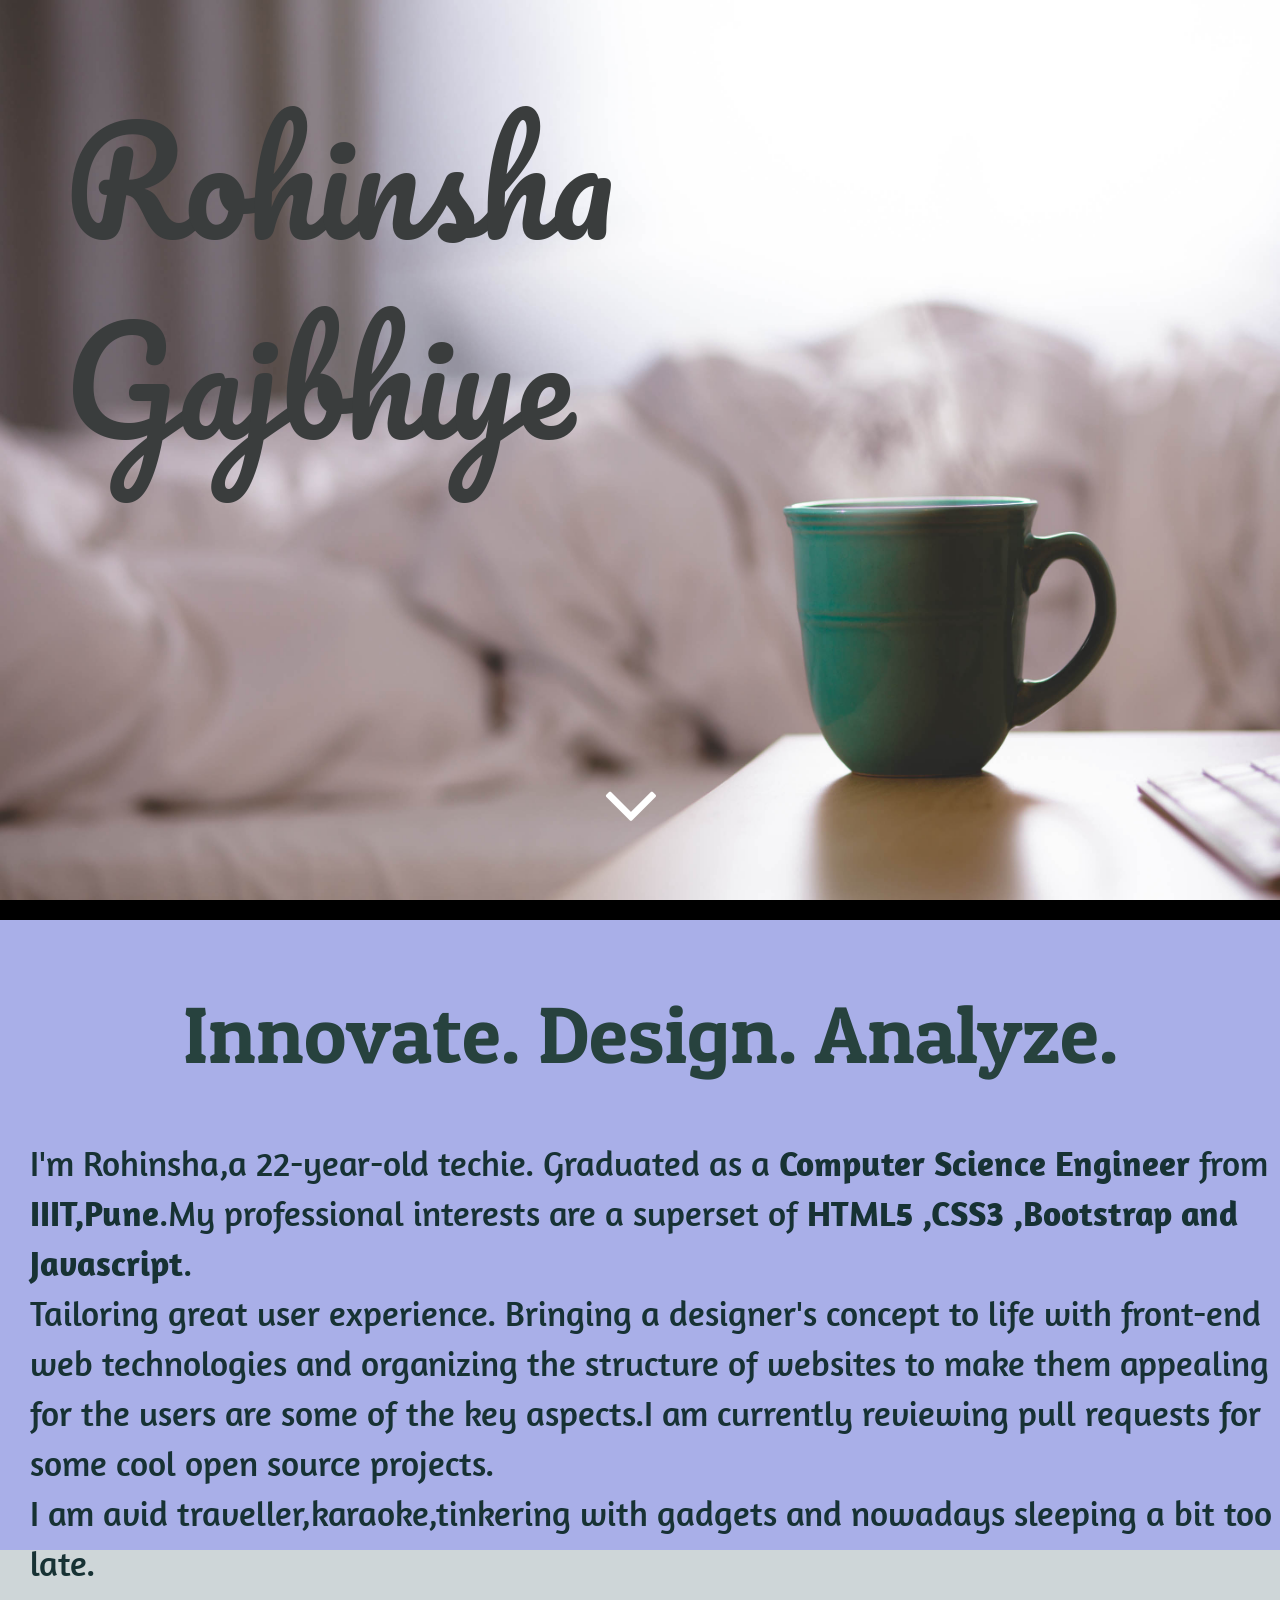
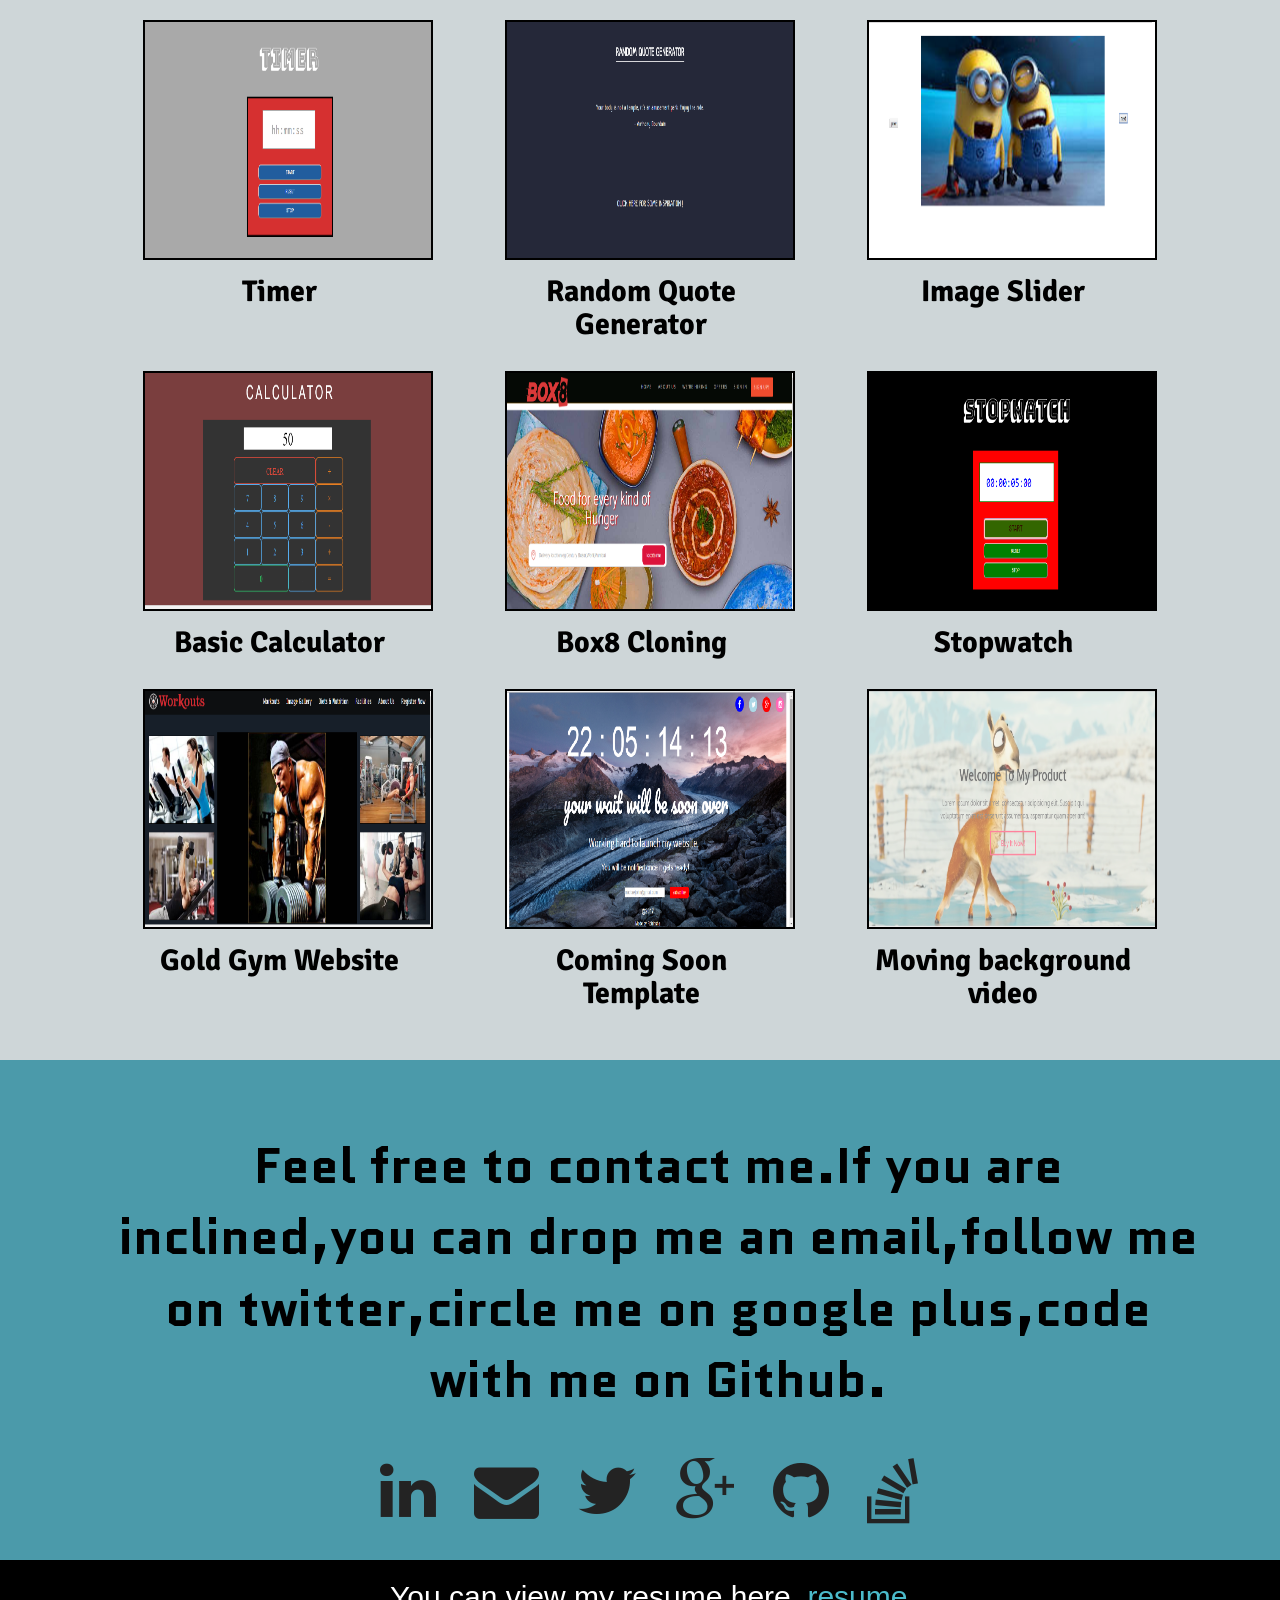
<file: index.html>
<html>
	<head>
	<meta name="viewport" content="width=device-width, initial-scale=1">
    <!-- Bootstrap and Font Awesome css-->
    <link rel="stylesheet" href="bootstrap.css">
      <link rel="stylesheet" href="font-awesome.css">
       <link href="https://fonts.googleapis.com/css?family=Pacifico|Quantico|Signika|Patua One|Amaranth|Electrolize|Fira+Sans+Extra+Condensed|Capriola|Source+Sans+Pro" rel="stylesheet">
<title>Rohinsha Resume</title>
	<style>
*{
	padding:0px;
	margin:0px;
}
body{
//position: relative;
background-color: black;
}
html, body {
    max-width: 100%;
    overflow-x: hidden;
//overflow-y: hidden;
}
.hey{
//	overflow-y: hidden;
}
.main{
	max-width: 100%;
	height: auto;
	z-index: 2;
	position: relative;
}
.arrowdiv{
		position: absolute;
bottom:50px;
left:47%;
max-width: 80px;
//border:2px solid white;
}
.arrow{

font-size:9rem;
color:white;
 -webkit-animation: bounce 2s infinite;
     -moz-animation: bounce 2s infinite;
          animation: bounce 2s infinite;
}
@keyframes bounce{
  0%, 20%, 50%, 80%, 100% {
    transform: translateY(0);
  }
  40% {
    transform: translateY(-10px);
  }
  60% {
    transform: translateY(-3px);
  }
}
@-webkit-keyframes bounce {
  0%, 20%, 50%, 80%, 100% {
    -webkit-transform: translateY(0);
  }
  40% {
    -webkit-transform: translateY(-10px);
  }
  60% {
    -webkit-transform: translateY(-3px);
  }
}
@-moz-keyframes bounce {
  0%, 20%, 50%, 80%, 100% {
    -moz-transform: translateY(0);
  }
  40% {
    -moz-transform: translateY(-10px);
  }
  60% {
    -moz-transform: translateY(-3px);
  }
}
.arrowlink{
cursor:pointer;
	transition:4s all ease-in-out;
}
.title{
	font-size:140px;
	color:3A3D3D;
	position: absolute;
left:5%;
z-index: 1;
top:80px;
max-width: 400px;
font-family: "Pacifico",sans-serif;
animation:1s blur;
//animation-delay:0.2s;
}

@keyframes blur{
	0%,75%{
		opacity: 0;
		tranform:translateY(-10px);
		}
	100%{
		opacity: 1;
	tranform:translateY(0px);
	}
}
.col{
	animation:6s fade;
	animation-duration:6s;
	//animation-delay:2s;
	//transition: transform 0.1s ;
}
@keyframes fade{
	
	 from{left:90%;transform: rotate(0deg);}
  to{left:0%;transform: rotate(360deg);}
}
.projectdiv{
	width:100%;
	height: 1110px !important;
	background-color: #CED6D8;
	opacity: 0.2px;
}
.project-section{
	
position: relative;
top:70px;
}
.firstpage{
height:630px !important;
width:100%;
background-color:#A9AFE8;
	}
.left{
	float: left;
}
header{
width: 100%;
	height: 60px;
	background-color:#101439;
	transition: top 0.2s ease-in-out;
z-index: 100;
position: fixed;
top:0px;
}
.right
{
	float: right;
}
	.name{
	margin-left: 20px;
	margin-top: 10px;
	font-size: 40px;
font-family: 'Fira Sans Extra Condensed', sans-serif;
color:#DCD4D3;
}
#about>p{
	position: relative;
	top:100px !important;
	max-width:100%;
	padding-top: 10px;
	padding-left:30px;
	z-index: 10;
	//text-align: center;
	//letter-spacing: 0.2;
	font-family: 'Amaranth', sans-serif;
	font-size:35px;
	color:173234;
	animation:3s fadeIn;
}
@keyframes fadeIn{
	0%,50%,75%{
		opacity: 0;
		tranform:translateY(-90px);
		}
	100%{
		opacity: 1;
	tranform:translateY(0px);
	}
}

.navbar{
	 list-style-type: none;
    margin: 0;
    padding: 0;
    max-width: 800px;
    //border:2px solid red;
margin-right: 20px;
}
.navbar>li{

	display: inline;
	padding:2px 10px;
	width:100px;
	height: 70px !important;
	font-size: 39px;
font-family: 'Electrolize', sans-serif;
}

	.navbar>li a{
		text-decoration: none !important;
	color:#CED2F5;!important;
	//background-color: red;
	//width:100px;
	//height:80px !important; 

	}
	.navbar>li a:hover{
		color:CFC5C2  !important;
	}
	.dp{
		border-radius:380px;
	}
	#navbar li.clicked {
    background:#CD4E26;

}

.motto{
	font-family: 'Patua One', cursive;
	font-size: 80px;
	color:#27423E;
position: relative;
	top:60px !important;
	max-width:100%;
	padding-top: 10px;
	padding-left:20px;
	z-index: 10;
	text-align: center;
	}
	.col-md-4{
		//border:2px solid black;
	//margin: 0px;
	//padding: 0px;
	}
	.col-md-4{
	width:26%;
	margin-right: 5%;	

	}
	.center-block{
		border:2px solid black;
		//margin-left: 40px !important;
		//background-color: red !important;
	}
	.projname{
		margin:0px;
		padding-top:15px;
		font-family: 'Signika', sans-serif;
		font-weight:bold;
		font-size: 30px;
		color:black;
	}
	
.row{
	margin-left: 10%;
}
.two{
	margin-top:100px;
}
.three{
	margin-top: 30px;
}
.proj{
	max-width: 100%;
	height: auto;
}
.col a{
	text-decoration: none;
	color:554C4C;
}
.contact{
height: 500px;
width:100%;
background-image:url("images/Contact.jpg");
  background-repeat: no-repeat;
    background-attachment: fixed;
    background-size:1350px 900px;
    //position: relative;
    //top:40px;

}
.contactdiv{
	background-color:#6CDCF3;
    opacity:0.7;
    height:500px;
    width:1350px;
}
.para-contact{
	font-family: 'Quantico', sans-serif;
	font-size: 50px;
	font-weight: bold;
	color:black;
	max-width:1100px;
	text-align: center;
	margin-left: 8%;
	position: relative;
	top:70px;
animation:7s para;
}
@keyframes para{
	0%,50%{
		opacity: 0;
		tranform:translateY(-90px);
		}
	75%,100%{
		opacity: 1;
	tranform:translateY(0px);
	}
}


.social{
	font-size: 65px;
	margin-left: 370px;
	margin-top: 100px;
	color: 1E3021;
}
.social li{
	padding:10px;
}
.fa-facebook:hover{
color:blue;
	}	
.fa-twitter:hover{
color:#6D84CF;	
	}
	.fa-google-plus:hover{
		color:red;
	}
.fa-envelope:hover{
color:#ED2D39;
}
.fa-linkedin:hover{
	color:white;
}
.fa-stack-overflow:hover{
	color:#ED732D;
}
.fa-github:hover {
	color:#1E6997;
}

.resume-heading{
	color:white;
	position: relative;
	margin-left: 390px;

	

}
.atag{
	color:#4BBBCB;
	text-decoration: underline;
}

		</style>
	<body>
<div class="fluid-container">
  <div class="main" id="homee">
  	<img src="images/2.jpg" alt="" width="100%" height="100%">
		<div class="title">
			<p>Rohinsha<br>Gajbhiye</p>
		</div>
	<div class="arrowdiv">
         <a href="#homepage" class="arrowlink">
          <span class="fa fa-angle-down arrow"></span>
         </a>
    </div>
   </div>
<div class="firstpage" id="homepage">
	<header class="nav-down">
	 <h2 class="left name">Rohinsha Gajbhiye</h2>
  <nav class="navbar right" id="navbar">
     <li class="homelink"><a href="#homee">Home</a></li>
     <li><a href="#about">About</a></li>
     <li><a href="#projects" >Projects</a></li>
     <li><a href="#contact" >Contact</a></li>
     <li><a href="#resume">Resume</a></li>
  </nav>
 </header> 
	<div id="about">
		<h1 class="motto">Innovate. Design. Analyze.</h1>
		<p class="homepara">I'm Rohinsha,a 22-year-old techie. Graduated as a <b>Computer Science Engineer </b> from <b>IIIT,Pune</b>.My professional interests are a superset of <b>HTML5 ,CSS3 ,Bootstrap and Javascript</b>.<br/>
Tailoring great user experience. Bringing a designer's concept to life with front-end web technologies and organizing the structure of websites to make them appealing for the users are some of the key aspects.I am currently reviewing pull requests for some cool open source projects.<br/>I am avid traveller,karaoke,tinkering with gadgets and nowadays sleeping a bit too late. </p>
	</div> 
</div> 
<div class="projectdiv" id="projects">
  

  <div class="project-section row one" >
	<div class="col-md-4 col 11">
		<div class="div1">
			<a href="projects/timer.html">
				<div class="proj">
					<img src="snapshots/timer.png" class="pic1 center-block" alt="" width="290px" height="240px">
				</div>
			<h3 class="text-center projname">Timer</h3></a>
		</div>
	</div>
	<div class="col-md-4 col 22">
		<div class="div2">
			<a href="projects/RandomQuote-master/randomquote.html">
				<div class="proj">
					<img src="snapshots/randomquote.png" alt="" class="center-block pic2" width="290px" height="240px">
				</div>
<h3 class="text-center  projname">Random Quote Generator</h3></a>
		</div>
	</div>
	<div class="col-md-4 col 33">
		  <div class="div3">
			<a href="projects/imagesslider.html">
				<div class="proj">
				<img src="snapshots/imageslider.png" alt="" class="pic3 center-block" width="290px" height="240px">
			</div>
			<h3 class="text-center  projname">Image Slider</h3>
			</a>
	 	  </div>
	     </div>
        </div>
<div class="row two">
	<div class="col-md-4 col 44">
		<div class="div4">
			<a href="projects/Calculator/calculator.html">
				<div class="proj">
					<img src="snapshots/calci.png"  class="pic4 center-block" width="290px" height="240px" alt=""></div>
			<h3 class="text-center  projname">Basic Calculator</h3></a>
		</div>
	</div>
	<div class="col-md-4 col 55">
		<div class="div5">
			<a href="projects/Box8/box8.html">
				<div class="proj">
					<img src="snapshots/box8.png" class="pic5 center-block"  width="290px" height="240px" alt=""></div>
			<h3 class="text-center  projname">Box8 Cloning</h3></a>
		</div>
	</div>
	<div class="col-md-4 col 66">
		<div class="div6">
			<a href="projects/stopwatchass.html">
				<div class="proj">
				<img src="snapshots/stopwatch.bmp" width="290px" height="240px" alt="" class="pic6 center-block" ></div>
			<h3 class="text-center  projname">Stopwatch</h3></a>
		</div>
	</div>
</div>


<div class="row three">
	<div class="col-md-4 col 77">
		<div class="div7">
			<a href="projects/gymwebsite/gymweb.html"><div class="proj">
				<img src="snapshots/gym.png" width="290px" height="240px" alt="" class="pic7 center-block" ></div>
			<h3 class="text-center  projname">Gold Gym Website</h3></a>
		</div>
	</div>
	<div class="col-md-4 col 88">
		<div class="div8">
			<a href="projects/comingsoon2017/comingsoon.html">
				<div class="proj">
				<img src="snapshots/comingsoon.png" width="290px" height="240px" alt="" class="pic8 center-block" ></div>
			<h3 class="text-center  projname">Coming Soon Template</h3></a>
		</div>
	</div>
	<div class="col-md-4 col 99">
		<div class="div9">
			<a href="projects/fullscreenbg/videobg.html">
				<div class="proj"><img src="snapshots/videobg.png" width="290px" height="240px" alt="" class="pic9 center-block" >
				</div>
			<h3 class="text-center  projname">Moving background video</h3></a>
		</div>
	</div>
</div>
</div>
 <div class="contact">
 
<div class="contactdiv" id="contact">
<p class="para-contact" >Feel free to contact me.If you are inclined,you can drop me an email,follow me on twitter,circle me on google plus,code with me on Github.</p>
<div class="social">
	
	
<li class="fa fa-linkedin "><a href="https://www.linkedin.com/in/rohinsha-gajbhiye-7291889a/"></a></li>
<li class="fa fa-envelope"><a href="#mailto:r2hinsha@gmail.com"></a></li>
<li class="fa fa-twitter"><a href="https://twitter.com/rohinshagajbhiy"></a></li>
<li class="fa fa-google-plus"><a href="https://plus.google.com/u/0/108547572650305713479"></a></li>
<li class="fa fa-github"><a href="https://github.com/rohinsha"></a></li>
<li class="fa fa-stack-overflow"><a href="http://stackoverflow.com/users/4050613/rohinsha-gajbhiye"></a></li>


</div>
</div>
</div>
 <div class="resume" id="resume">
 	<h2 class="resume-heading">You can view my resume here. <a href=".pdf" class="atag">resume</a></h2>
 
 </div>






       </div>
 
<script src="jquery1.12.4.js"></script>
<script src="bootstrap.min.js"></script>
<script>
var count=0;
jQuery(document).ready(function(){
	//$(location).attr('href','file:///C:/Users/Rohu/Desktop/rohu%20website/index.html');
$("header").hide();
	 $('html, body').animate({
        scrollTop:0
    },100);
      
    $('.arrowlink').click(function(e){
    $("header").show()
    e.preventDefault();
  $('#homepsage').fadeIn("slow");
    $('html, body').animate({
        scrollTop:620
    }, 500);
    
});
    $(function(){
    $("#navbar li").bind("click", function(){
        $("#navbar li").removeClass("clicked"); 
        $(this).addClass("clicked"); 
    });
});
$(".homelink").click(function(){
$("header").hide()
});
$(window).scroll(function(){

if($(this).scrollTop()<=500)
		$("header").hide();
	else
		$("header").show();
})

});
</script>
	</body>
	</html>
</file>
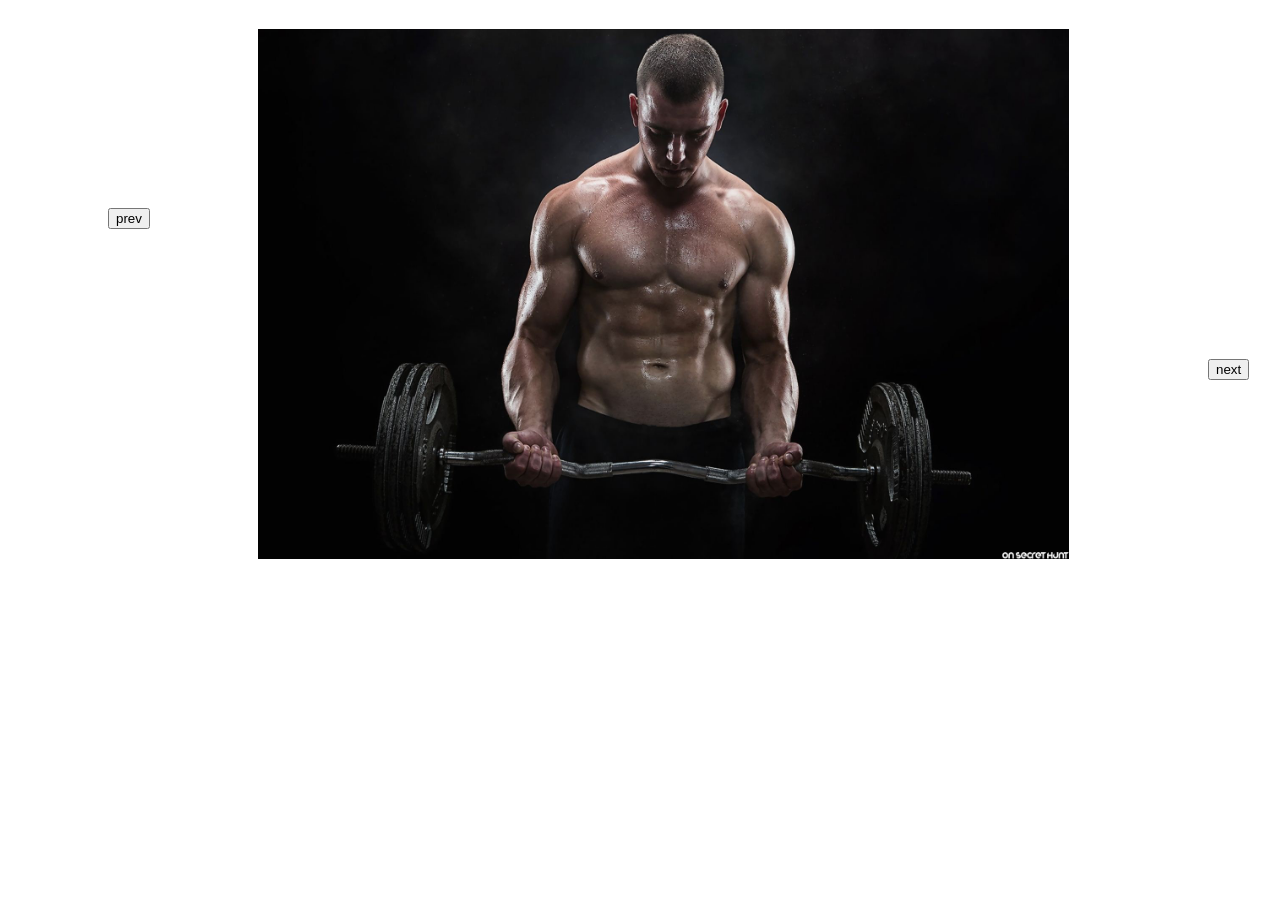
<file: projects/imagesslider.html>
<html>
	<head>
<style>
	button{
		position: relative;
	}
	.btn1{
		top:200px;
		left:100px;
	}
	.btn2{
		left:1200px;
		top:-200px;

	}
.images{
	margin-left: 250px;
}
</style>		
	</head>
	<button class="btn1">prev</button>
	<body><div class="images">
			<img src="images/1.jpg" class="img1" alt="" width="80%" height="60%">
		<img src="images/2.jpg" class="img2" alt="" width="80%" height="60%">
		<img src="images/3.jpg" alt="" class="img3" width="80%" height="60%">
		<img src="images/4.jpg" alt="" class="img4" width="80%" height="60%">
		<img src="images/5.jpg" alt="" class="img5" width="80%" height="60%">
		<img src="images/6.jpg" alt="" class="img6" width="80%" height="60%">
		<img src="images/7.jpg" alt="" class="img7" width="80%" height="60%">
		
		</div>
		<button class="btn2">next</button>

<script type="text/javascript" src="jquery1.12.4.js"></script>
<script>

var hey,a;var count=1,counter,second;
$(document).ready(function(){ 
	$('.img2').hide();
	$('.img3').hide();
	$('.img4').hide();
	$('.img5').hide();
	$('.img6').hide();
	$('.img7').hide();
	
 hey=setInterval("changepic()",500);
a=$('.img4').attr("src");

a=a.split("/");
counter=a[1].split('.');
second=counter[0];
$('.btn2').click(function(){
	second=Number(second) + 1;
	if(second>7)
		second=1
	$('.img1').attr("src","images/"+second+".jpg");


console.log(second) 
});
$('.btn1').click(function(){
	second=Number(second) - 1;
	if(second<1)
		second=7
	$('.img1').attr("src","images/"+second+".jpg");


console.log(second) 
});
});

function changepic(){
	if(count==5){
		clearInterval(hey);
	}
	else{
$('.img1').attr("src","images/"+count+".jpg");
count++;		
	}
}
</script>
	</body>
</html>
</file>
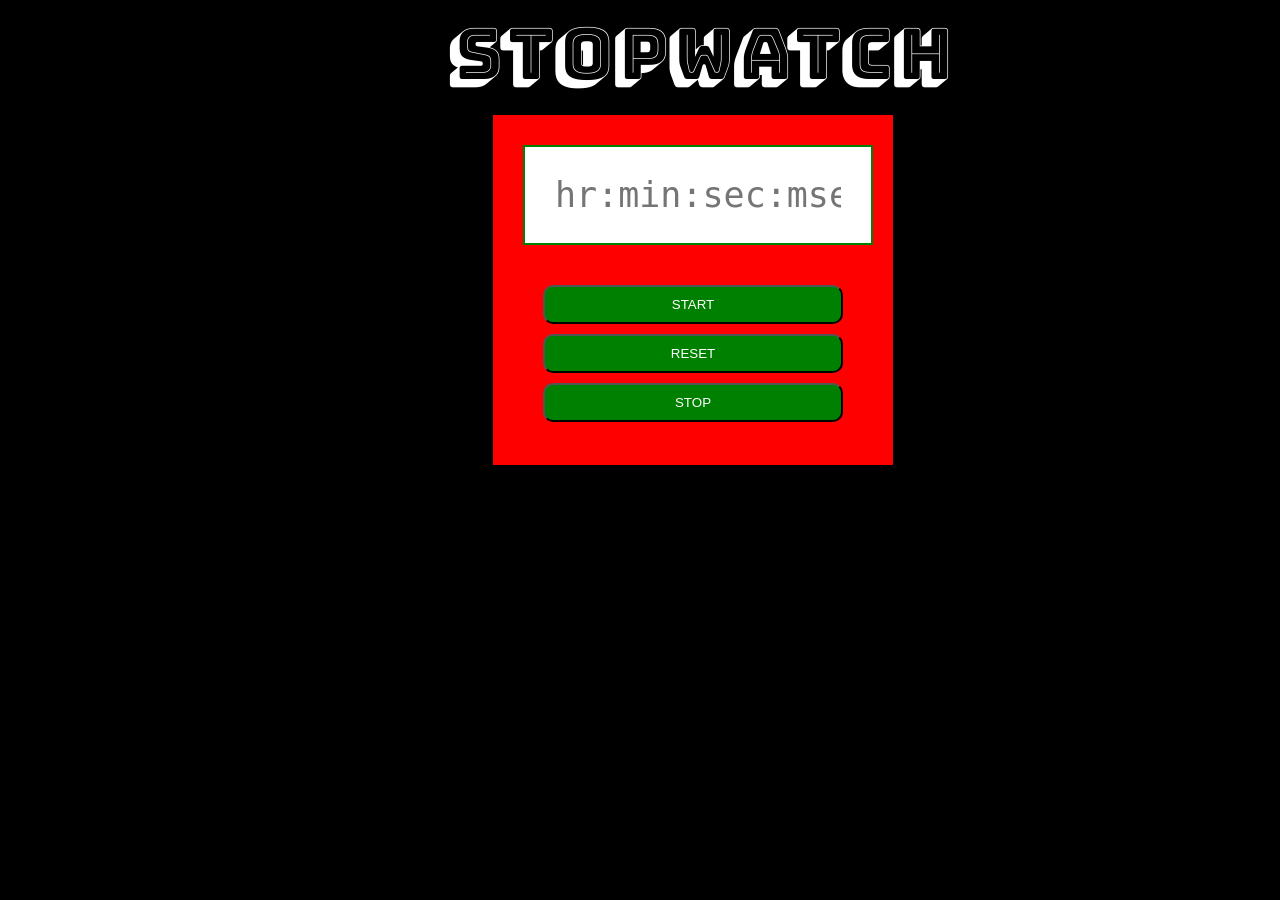
<file: projects/stopwatchass.html>
<html>
	<head>
<link href="https://fonts.googleapis.com/css?family=Bungee+Shade" rel="stylesheet">
		<style>
		body{
			background-color: black;
		}
		p{
			margin-left: 440px;
			font-family: 'Bungee Shade', cursive;
			font-size: 70px;
			color:white;
		}
	div{
		width:400px;
		height: 350px;
		background-color: red;
		margin-left: 480px;
		margin-top: -60px;
		
		border:5px solid black;
		}	
		button:hover{
			opacity: 0.8;
			border:5px solid white;
			color:black;
			font-size: 20px;

		}
		
input{
	border:2px solid green;
	padding:0 30px;
	margin-top:30px;
	width:350px;
	height:100px;
	margin-left: 30px;
	color:blue;
	
}
input[type="text"]
{
	 font-family: monospace;
	color:blue;
    font-size:35px;

}
button{
	color:white;
	margin-top: 10px;
	padding:10px;
	width:300px;
	background-color: green;
	margin-left:50px; 
	border-radius:10px;
}
.btn1{
	margin-top: 40px
}
</style>
	</head>
<body>
	<p>STOPWATCH</p>

	<div>
			<input type="text" class="timer" placeholder="hr:min:sec:msec">
	<button class="start btn1">START</button>
	<button class="reset">RESET</button>
	<button class="stop">STOP</button>

</div>


<script type="text/javascript" src="jquery1.12.4.js"></script>
<script>
var starter,userinput;
$(document).ready(function(){
$('.start').click(function(){  
	$('.timer').val('00:00:00:00');
	userinput='00:00:00:00';
    userinput=userinput.split(":");
	//console.log(userinput)
	starter=setInterval("hey()",100);
});
$(".reset").click(function(){
	$('.timer').val('00:00:00:00');
	
});
$(".stop").click(function(){
	clearInterval(starter)
});
	


});
function hey(){
	//console.log("heyi ma "  + userinput[0])
userinput[3]++;
$('.timer').val(userinput[0] + ':'+ userinput[1] +':'+ userinput[2] + ':' + userinput[3]);
//console.log(userinput[3]);
	if(userinput[3]>=10)
      {
		userinput[3]="00";
        userinput[2]++;
        if(userinput[2]<=9)
        	userinput[2]="0"+userinput[2]
	$('.timer').val(userinput[0] + ':'+ userinput[1] +':'+ userinput[2]+ ':' + userinput[3]);
if(userinput[2]>=59)
	  {
	  	userinput[2]="00";
		userinput[1]++;
			if(userinput[1]<=9)
		userinput[1]="0"+ userinput[1];
	
		$('.timer').val(userinput[0] + ':'+ userinput[1] +':'+ userinput[2]+ ':' + userinput[3]);
		if(userinput[1]>=59)
		{
				userinput[1]="00"
				userinput[0]++;
				if(userinput[0]<=9)
		userinput[0]="0"+ userinput[0];
	
		$('.timer').val(userinput[0] + ':'+ userinput[1] +':'+ userinput[2] + ':' + userinput[3]);
	
	  	}
	  }
    }		
}



</script>
	</body>
</html>
</file>
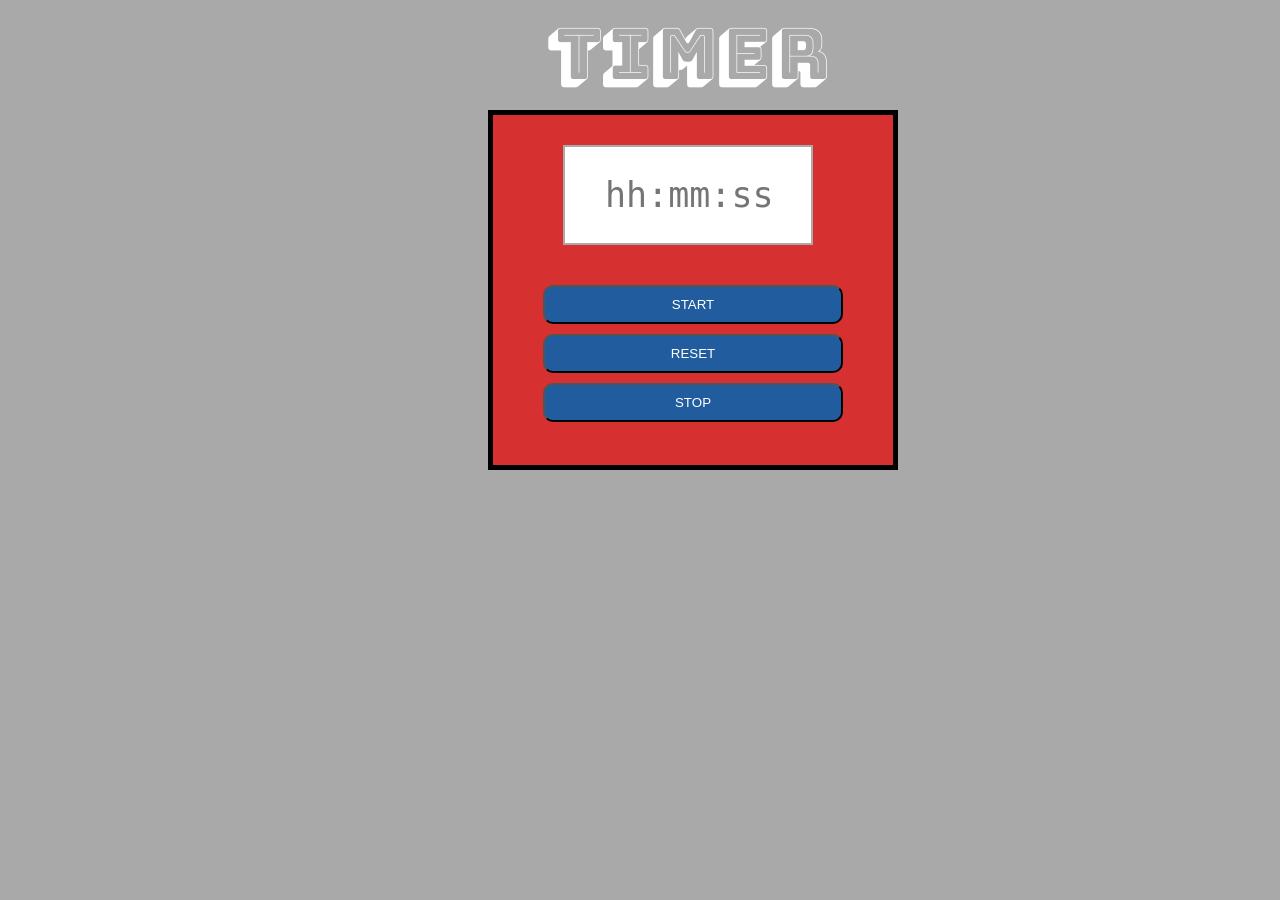
<file: projects/timer.html>
<html>
	<head>
		<link href="https://fonts.googleapis.com/css?family=Bungee+Shade" rel="stylesheet">
		<style>
		p{
			margin-left: 540px;
			font-family: 'Bungee Shade', cursive;
			font-size: 70px;
			color:white;
		}
		button:hover{
			opacity: 0.8;
			border:5px solid white;
			color:black;
			font-size: 20px;

		}
		
	div{

		width:400px;
		height: 350px;
		background-color: #D63030;
		margin-left: 480px;
		margin-top: -60px;
border:5px solid black;
		}
		body{
			background-color: #a9a9a9;
		}	
input{
	border:2px solid #a9a9a9;
	padding:0 40px;
	margin-top:30px;
	width:250px;
	height:100px;
	margin-left: 70px;
	color:blue;
	
}
input[type="text"]
{
	 font-family: monospace;
	color:blue;
    font-size:35px;

}
button{
	border-radius:10px;
	color:white;
	margin-top: 10px;
	padding:10px;
	width:300px;
	background-color:#215D9E;
	margin-left:50px; 
}
.btn1{
	margin-top: 40px
}
</style>
	</head>
<body>
	<p>TIMER</p>
	<div>
	<input type="text" class="timer" placeholder="hh:mm:ss">
	<button class="start btn1">START</button>
	<button class="reset">RESET</button>
	<button class="stop">STOP</button>

</div>


<script type="text/javascript" src="jquery1.12.4.js"></script>
<script>
var starter,userinput;
$(document).ready(function(){
$('.start').click(function(){  
	userinput=$('.timer').val();
	if(userinput=="")
		alert("please fill the input field")
	
	userinput=userinput.split(":");
	console.log(userinput)
	starter=setInterval("hey()",1000);
});
$(".reset").click(function(){
	$('.timer').val('00:00:00');
});
$(".stop").click(function(){
	clearInterval(starter)
});
	


});
function hey(){
	console.log("heyi ma" + userinput[0])
userinput[2]--;
$('.timer').val(userinput[0] + ':'+ userinput[1] +':'+ userinput[2]);
console.log(userinput[2]);
	if(userinput[2]<=0)
      {
	    userinput[2]="00";
        userinput[1]--;
	$('.timer').val(userinput[0] + ':'+ userinput[1] +':'+ userinput[2]);
if(userinput[1]<=0)
	  {
		userinput[1]="00";
		userinput[0]--;
		$('.timer').val(userinput[0] + ':'+ userinput[1] +':'+ userinput[2]);
		if(userinput[0]<=0)
		{
			userinput[0]="00"
		$('.timer').val(userinput[0] + ':'+ userinput[1] +':'+ userinput[2]);
	
	  	clearInterval(starter)
	  	}
	  }
    }		
}



</script>
	</body>
</html>
</file>
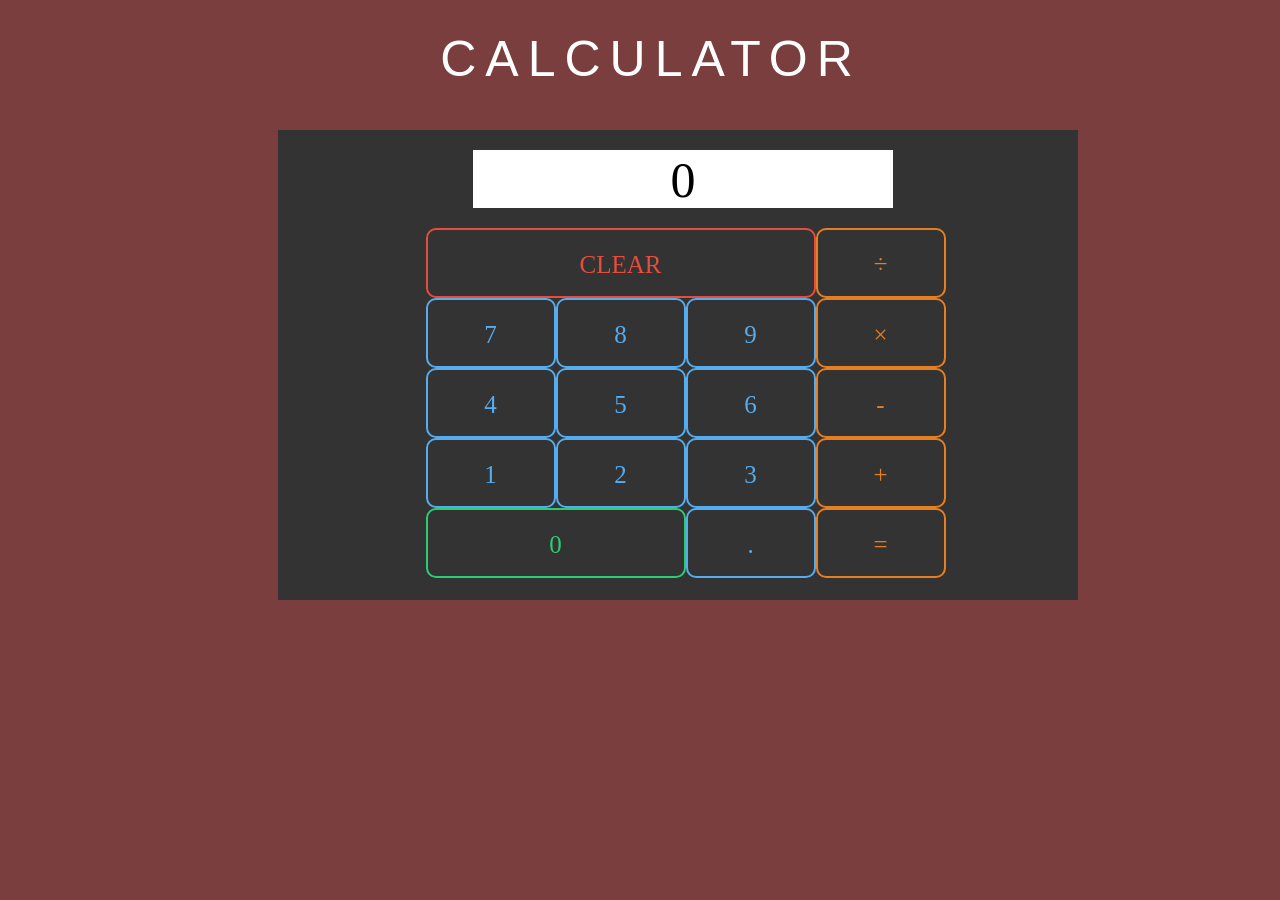
<file: projects/Calculator/calculator.html>
<DOCTYPE! html>
<html>
  <head>
    <meta charset="utf-8">
    <title>Calculator</title>
    <link rel="stylesheet" href="assets/css/main.css">
  </head>
  <body>
     <h2 class="align-center uppercase-text">Calculator</h2>
    <div class="container">
      <div class="row">
        <div class="screen">0</div>
<div class="wholespan">
      <div class="row">
        <div class="button span3">CLEAR</div><!--
     --><div class="button symbol">&divide;</div>
      </div>

      <div class="row">
        <div class="button">7</div><!--
     --><div class="button">8</div><!--
     --><div class="button">9</div><!--
     --><div class="button symbol">&times;</div>
      </div>

      <div class="row">
        <div class="button">4</div><!--
     --><div class="button">5</div><!--
     --><div class="button">6</div><!--
     --><div class="button symbol">-</div>
      </div>

      <div class="row">
        <div class="button">1</div><!--
     --><div class="button">2</div><!--
     --><div class="button">3</div><!--
     --><div class="button symbol">+</div>

      </div>

      <div class="row">
        <div class="button span2">0</div><!--
     --><div class="button">.</div><!--
     --><div class="button symbol">=</div>
      </div>
    </div>
</div>
    <script src="assets/js/calculator.js"></script>
  </body>
</html>
</file>
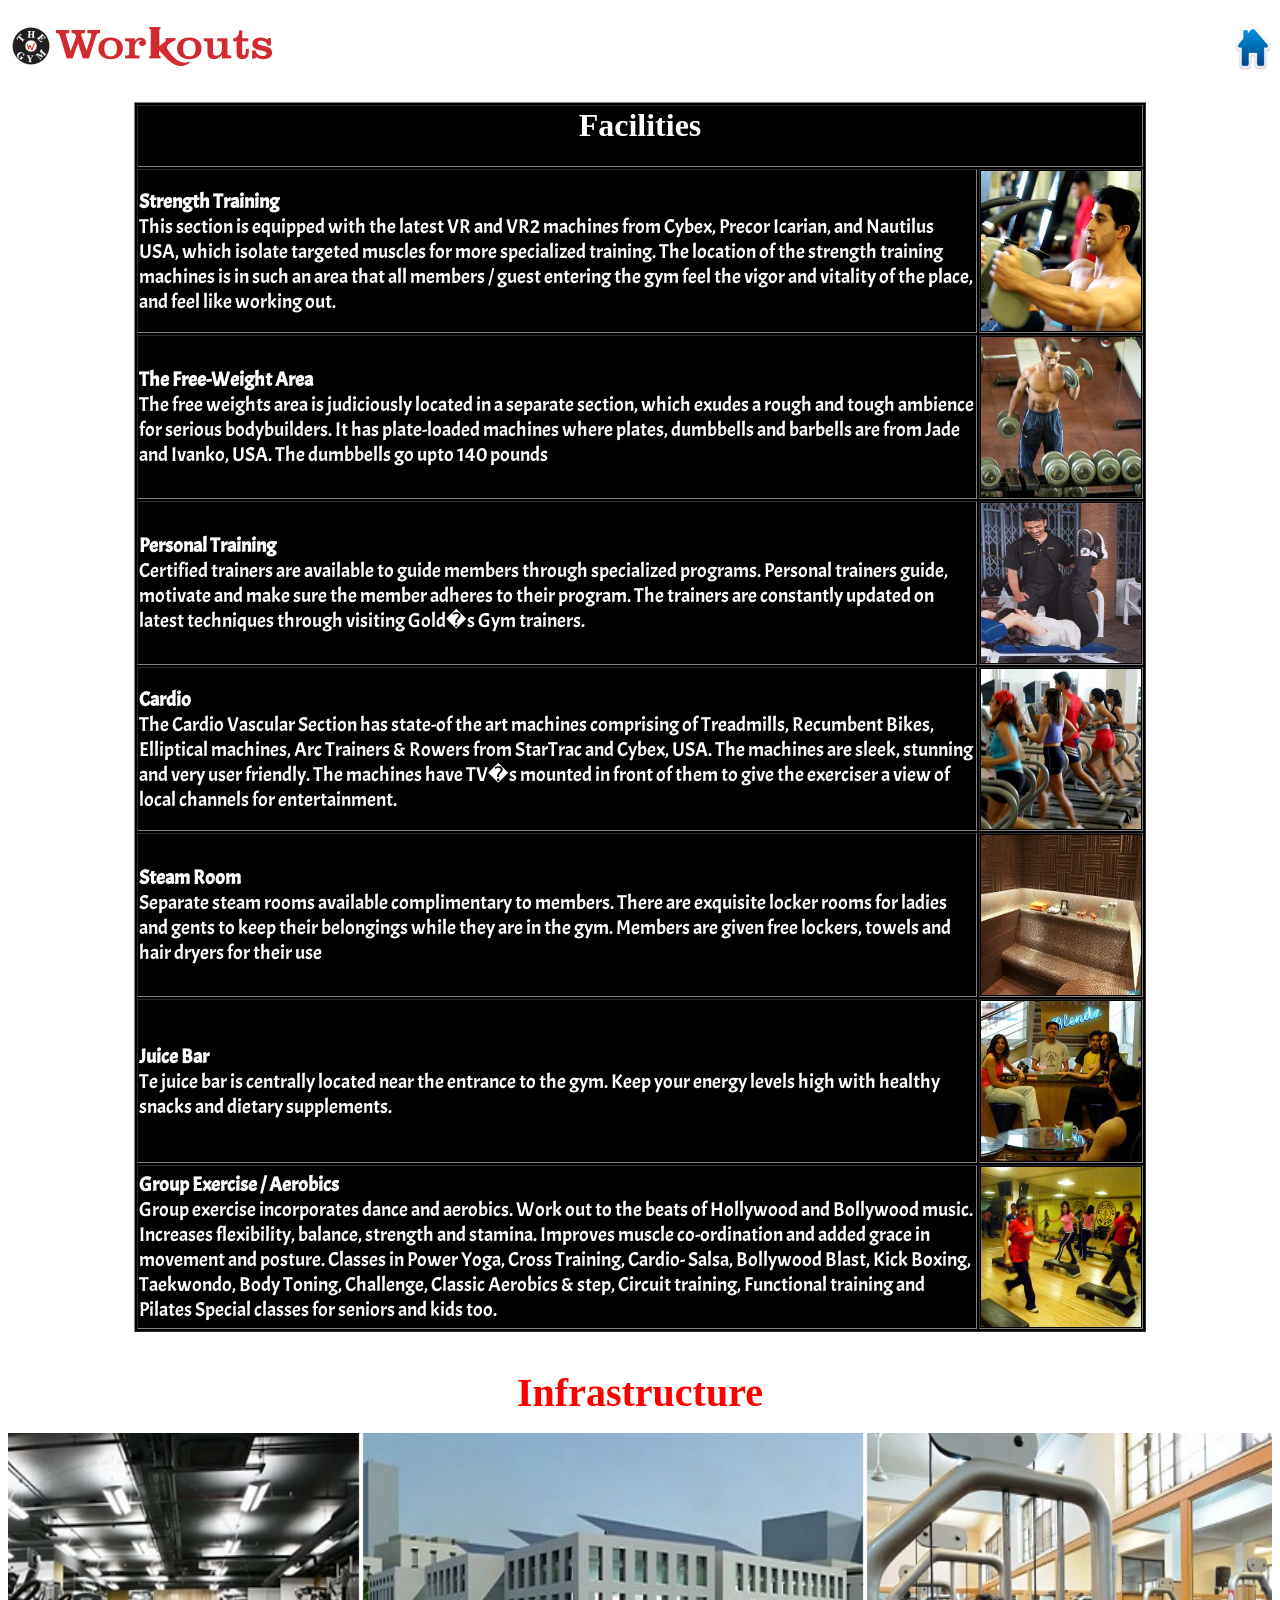
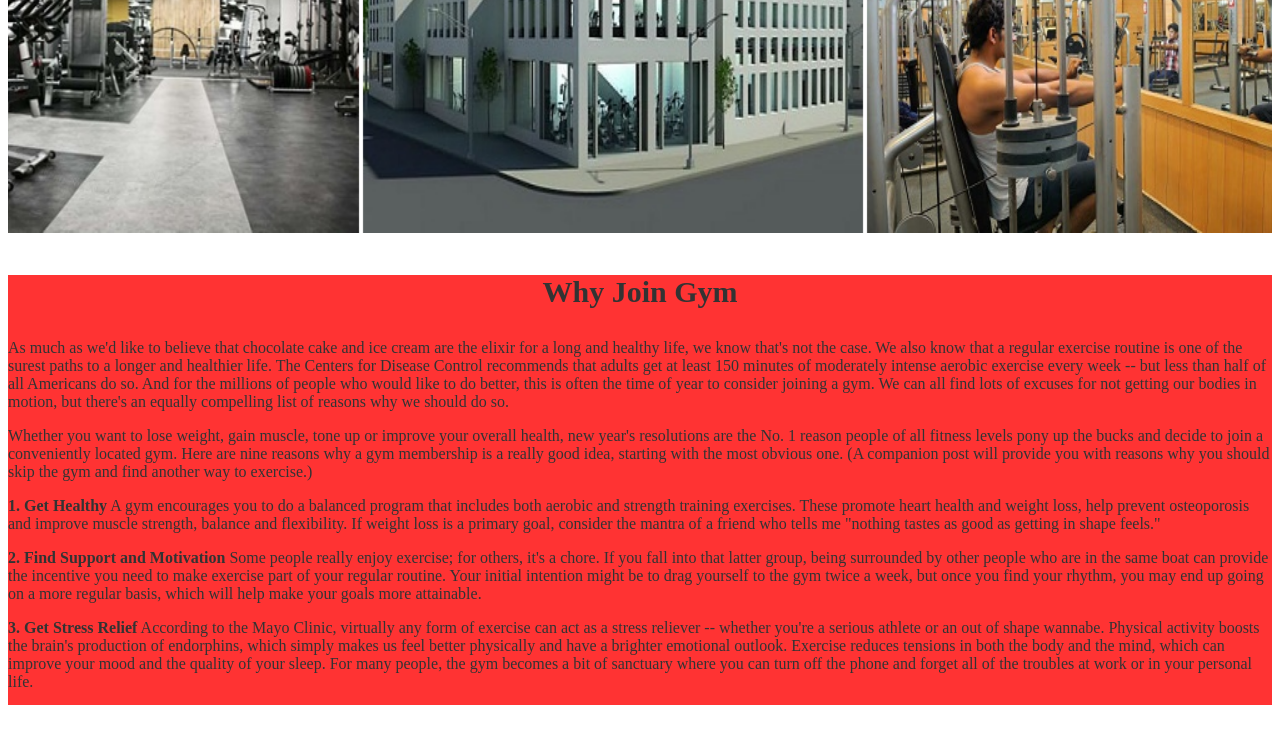
<file: projects/gymwebsite/faci.html>
<html>
<head>
	<link href="https://fonts.googleapis.com/css?family=Arvo|Concert+One|Viga|Stardos+Stencil|Aldrich|Acme|Share+Tech|Rubik+Mono+One" rel="stylesheet">

	<style>
.tables{

	color:white;
}
.texti{
	background-color: red;
	opacity: 0.8;
	position: relative;
	top:-30px;height:430px;
padding: 0px;
margin:0px;
}
.para1{
	color:black;
}
td{
	font-size: 20px;
	font-family: 'Acme', sans-serif;
  }

h3{
	color:black;
	font-size: 30px;
}
.infra{
	color:red;
	font-size: 40px;
	position: relative;
	top:10px;
}
	</style>
<title>gym</title>
</head>
<body>
<br>
<img src="workouts.png">
<a href="index.html">
<img src="home.png" height="5%" width="3%" align="right"></a><br>


<font color="yellow">
<br><br>
<table border=1 bgcolor="black" width="80%" align="center" class="tables">
<tr>
<th colspan=2><h1 align="center">Facilities</h1>
</tr>
<tr>
<td><b>Strength Training</b><br>
This section is equipped with the latest VR and VR2 machines from Cybex, Precor Icarian, and Nautilus USA, which isolate targeted muscles for more specialized training. The location of the strength training machines is in such an area that all members / guest entering the gym feel the vigor and vitality of the place, and feel like working out.
<td><img src="f1.jpg" height=160 width=160>
</tr>

<tr>
<td><b>The Free-Weight Area</b><br>The free weights area is judiciously located in a separate section, which exudes a rough and tough ambience for serious bodybuilders. It has plate-loaded machines where plates, dumbbells and barbells are from Jade and Ivanko, USA. The dumbbells go upto 140 pounds
<td><img src="f2.jpg" height=160 width=160>
</tr>

<tr>
<td><b>Personal Training</b><br>Certified trainers are available to guide members through specialized programs. Personal trainers guide, motivate and make sure the member adheres to their program. The trainers are constantly updated on latest techniques through visiting Gold�s Gym trainers.
<td><img src="f3.jpg" height=160 width=160>
</tr>

<tr>
<td><b>Cardio</b><br>The Cardio Vascular Section has state-of the art machines comprising of Treadmills, Recumbent Bikes, Elliptical machines, Arc Trainers & Rowers from StarTrac and Cybex, USA. The machines are sleek, stunning and very user friendly. The machines have TV�s mounted in front of them to give the exerciser a view of local channels for entertainment.
<td><img src="f4.jpg" height=160 width=160>
</tr>

<tr>
<td><b>Steam Room</b><br>Separate steam rooms available complimentary to members. There are exquisite locker rooms for ladies and gents to keep their belongings while they are in the gym. Members are given free lockers, towels and hair dryers for their use
<td><img src="f7.jpg" height=160 width=160>
</tr>

<tr>
<td><b>Juice Bar</b><br>Te juice bar is centrally located near the entrance to the gym. Keep your energy levels high with healthy snacks and dietary supplements.
<td><img src="f5.jpg" height=160 width=160>
</tr>

<tr>
<td><b>Group Exercise / Aerobics</b><br>Group exercise incorporates dance and aerobics. Work out to the beats of Hollywood and Bollywood music. Increases flexibility, balance, strength and stamina. Improves muscle co-ordination and added grace in movement and posture. Classes in Power Yoga, Cross Training, Cardio- Salsa, Bollywood Blast, Kick Boxing, Taekwondo, Body Toning, Challenge, Classic Aerobics & step, Circuit training, Functional training and Pilates Special classes for seniors and kids too.

<td><img src="f6.jpg" height=160 width=160>
</tr>

</table>
<h1 align="center"class="infra">Infrastructure</h1>
<MARQUEE behavior="alternate" height="50%" scrollamount="10">
<img src="i1.jpg" height=400 width=500> 
<img src="i2.jpg" height=400 width=500>
<img src="i3.jpg" height=400 width=500>
<img src="i4.jpg" height=400 width=500>
<img src="i5.jpg" height=400 width=500>
<img src="i6.jpg" height=300 width=400><br>
</MARQUEE>
<div class="texti">
<h3 align="center">Why Join Gym</h3>
<p class="para1">As much as we'd like to believe that chocolate cake and ice cream are the elixir for a long and healthy life, we know that's not the case. We also know that a regular exercise routine is one of the surest paths to a longer and healthier life.
The Centers for Disease Control recommends that adults get at least 150 minutes of moderately intense aerobic exercise every week -- but less than half of all Americans do so. And for the millions of people who would like to do better, this is often the time of year to consider joining a gym. We can all find lots of excuses for not getting our bodies in motion, but there's an equally compelling list of reasons why we should do so.
</p><p class="para1">
Whether you want to lose weight, gain muscle, tone up or improve your overall health, new year's resolutions are the No. 1 reason people of all fitness levels pony up the bucks and decide to join a conveniently located gym. Here are nine reasons why a gym membership is a really good idea, starting with the most obvious one. (A companion post will provide you with reasons why you should skip the gym and find another way to exercise.)
</p>
<p class="para1">
<b>1. Get Healthy</b>

A gym encourages you to do a balanced program that includes both aerobic and strength training exercises. These promote heart health and weight loss, help prevent osteoporosis and improve muscle strength, balance and flexibility. If weight loss is a primary goal, consider the mantra of a friend who tells me "nothing tastes as good as getting in shape feels."
</p>
<p class="para1"><b>
2. Find Support and Motivation</b>

Some people really enjoy exercise; for others, it's a chore. If you fall into that latter group, being surrounded by other people who are in the same boat can provide the incentive you need to make exercise part of your regular routine. Your initial intention might be to drag yourself to the gym twice a week, but once you find your rhythm, you may end up going on a more regular basis, which will help make your goals more attainable.</p>
<p class="para1">
<b>
3. Get Stress Relief</b>

According to the Mayo Clinic, virtually any form of exercise can act as a stress reliever -- whether you're a serious athlete or an out of shape wannabe. Physical activity boosts the brain's production of endorphins, which simply makes us feel better physically and have a brighter emotional outlook. Exercise reduces tensions in both the body and the mind, which can improve your mood and the quality of your sleep. For many people, the gym becomes a bit of sanctuary where you can turn off the phone and forget all of the troubles at work or in your personal life.
</p>
</font>
</div>
</body>
</html>
</file>
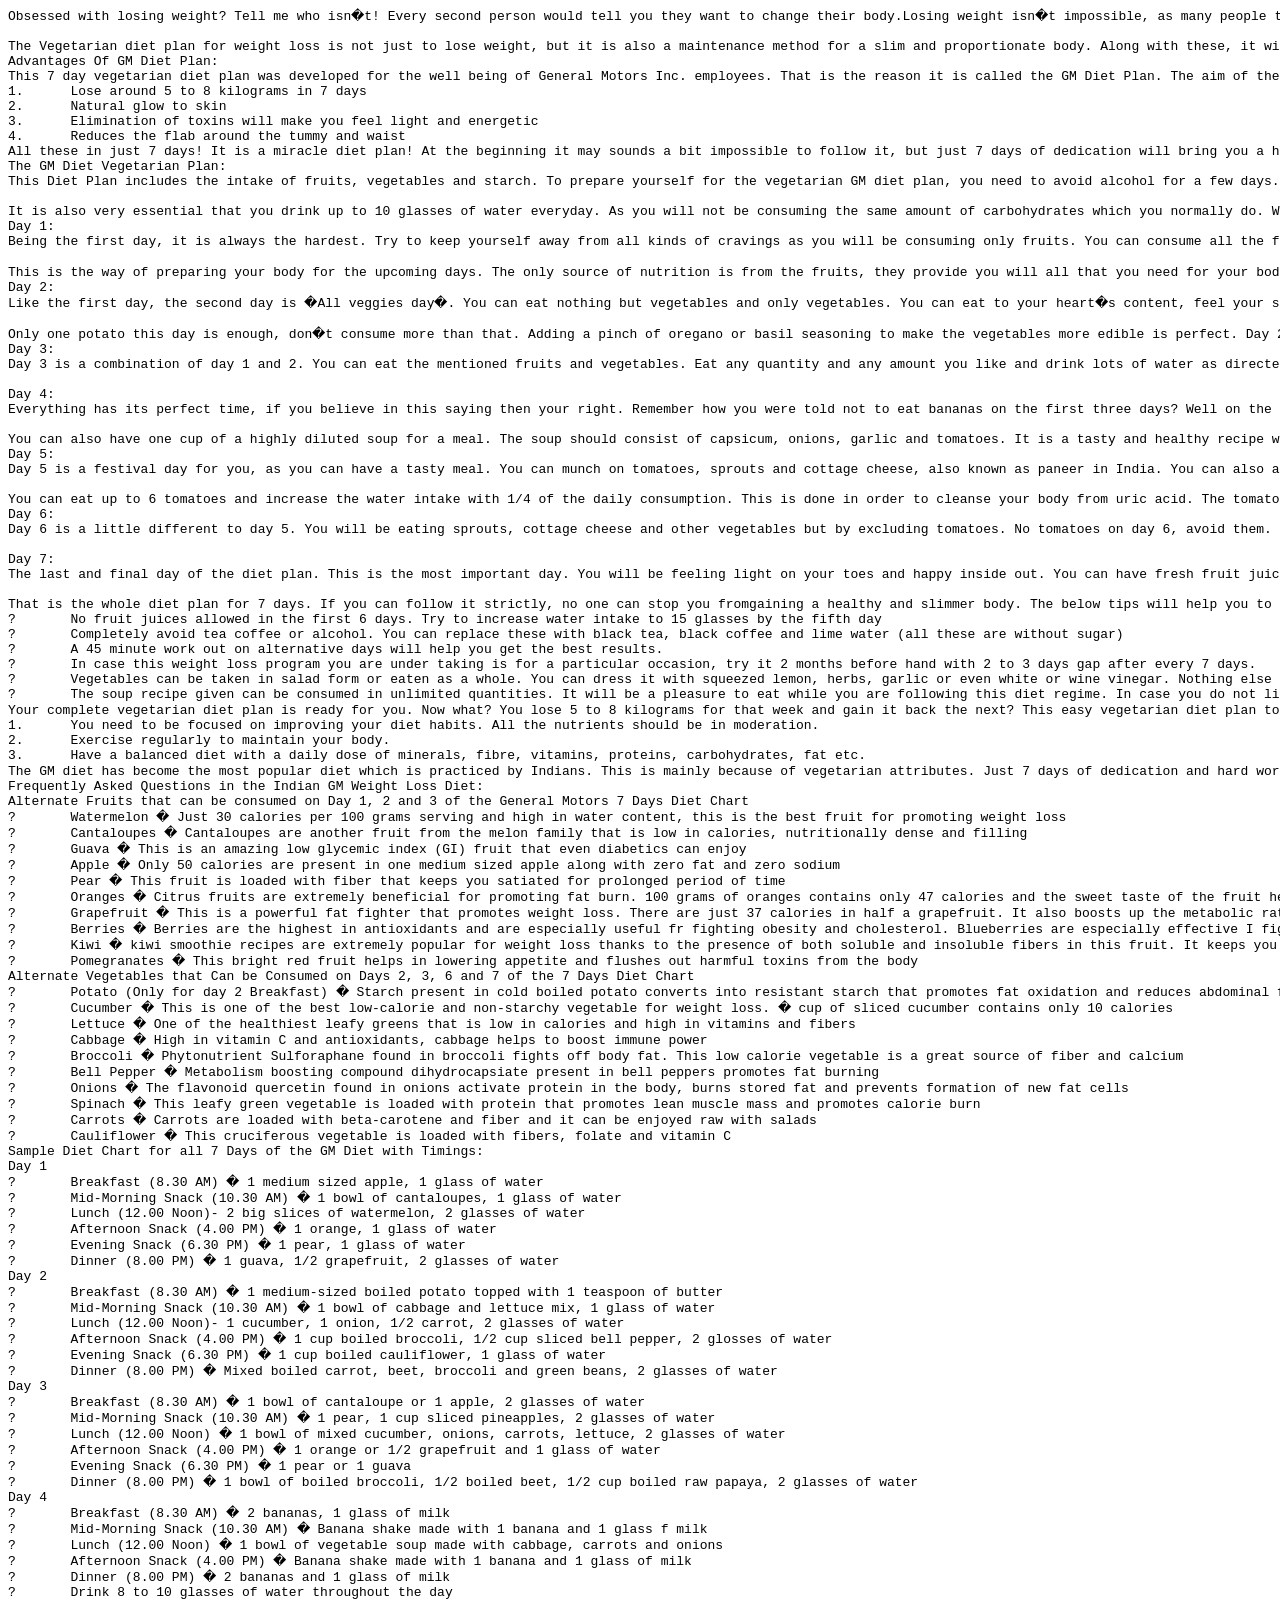
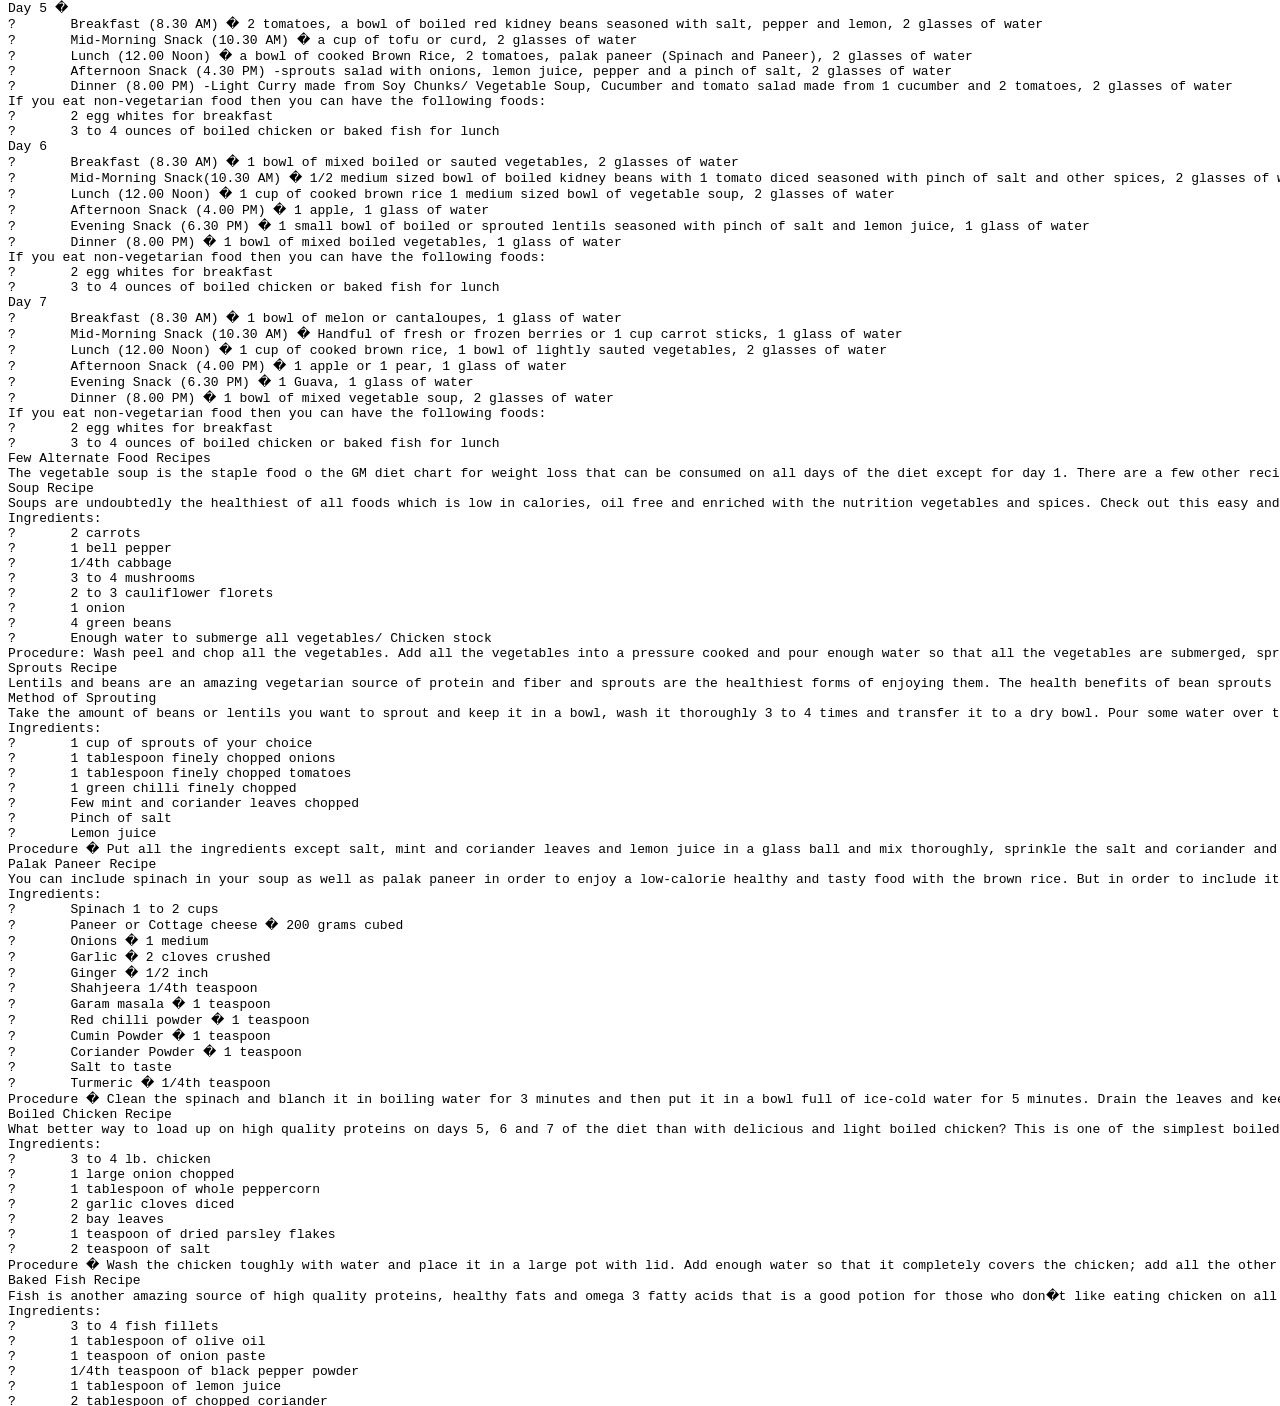
<file: projects/gymwebsite/FD.HTML>
<HTML>
<BODY>
<PRE>Obsessed with losing weight? Tell me who isn�t! Every second person would tell you they want to change their body.Losing weight isn�t impossible, as many people think it is. It does take a lot of dedication and a little bit of hard work. Well, actually it takes immense dedication and a whole lot of hard work. However, here is a secret diet plan to slim down your body and cut down your weight in just 7 days! This is the best vegetarian diet to lose weight. Are you wondering why this diet is any different? When you have tried almost everything possible in the world and haven�t got the best results. This vegetarian diet to lose weight will help you lose weight very quickly. It is also called as the GM Diet plan.
 
The Vegetarian diet plan for weight loss is not just to lose weight, but it is also a maintenance method for a slim and proportionate body. Along with these, it will help you practiceeating vegetables and fruits which will help to boost up the metabolic rate. Vegetarian diets and weight loss go hand it hand. It is the healthiest and the fastest way to shed pounds. This vegetarian diet program has become famous around the world.  Every one is addicted to it, it actually works!
Advantages Of GM Diet Plan:
This 7 day vegetarian diet plan was developed for the well being of General Motors Inc. employees. That is the reason it is called the GM Diet Plan. The aim of the program is to gain a healthy body. You can expect the following things by practicing this Diet Plan regime:
1.	Lose around 5 to 8 kilograms in 7 days
2.	Natural glow to skin
3.	Elimination of toxins will make you feel light and energetic
4.	Reduces the flab around the tummy and waist
All these in just 7 days! It is a miracle diet plan! At the beginning it may sounds a bit impossible to follow it, but just 7 days of dedication will bring you a healthy body. If you successfully complete these 7 days, you will definitely love the results. You would never want to break the diet regime, because you know the worth of it. Just to make sure that you are healthy enough to practice this diet, consult your doctor before you begin.
The GM Diet Vegetarian Plan:
This Diet Plan includes the intake of fruits, vegetables and starch. To prepare yourself for the vegetarian GM diet plan, you need to avoid alcohol for a few days. Especially in the time of the diet schedule and before it. This is a very important tip you need to follow. Alcohol increases the uric acid in the body, which leads to water retention. This blocks the natural detoxifying process from taking place.
 
It is also very essential that you drink up to 10 glasses of water everyday. As you will not be consuming the same amount of carbohydrates which you normally do. Water will be your main source of energy for the whole day. It will also boost your metabolism and remove the unwanted pounds from the body, naturally. In case you have already tried this diet plan, it is better to take a break for 2 to 3 days before you resume the diet again. This will help the body to adjust to the new method of nutritional intake, which will also relieve your body from any kind of anxiety. Here is what you have to do for the 7 days of your Diet Plan.
Day 1:
Being the first day, it is always the hardest. Try to keep yourself away from all kinds of cravings as you will be consuming only fruits. You can consume all the fruits, excluding grapes, bananas, litchi and mangoes. You can have them in any quantity you like. It is suggested that you consume more watermelon, lime, oranges, apples, pomegranates, strawberries and melons. You can eat 20 times a day, but you should eat only fruits.
 
This is the way of preparing your body for the upcoming days. The only source of nutrition is from the fruits, they provide you will all that you need for your body. If you prefer to cut them up and eat, its great but make sure you aren�t adding anything else to it. Its just a �pure fruit for me� day! If you can limit your fruit intake to only melons, your have a good chance of losing 3 pounds on your first day.
Day 2:
Like the first day, the second day is �All veggies day�. You can eat nothing but vegetables and only vegetables. You can eat to your heart�s content, feel your stomach filled up with vegetables if you need to. Boiled or raw vegetables will do. You can even begin your day with a boiled potato and a tea spoon of butter. This is done in order to give the body enough energy and carbohydrates for the day. But after that only raw and boiled vegetables.
 
Only one potato this day is enough, don�t consume more than that. Adding a pinch of oregano or basil seasoning to make the vegetables more edible is perfect. Day 2 is a calorie free day with a good amount of fibre and nutrients. If you make it through day two, you are definitely dedicated!
Day 3:
Day 3 is a combination of day 1 and 2. You can eat the mentioned fruits and vegetables. Eat any quantity and any amount you like and drink lots of water as directed. You need to avoid potatoes on day 3 as you are getting enough carbohydrates supply from the fruits. Your system is all set to burn the excess pounds. Your cravings may try to dominate, but think about the weight loss and the great results. You will feel light and happy by this time.
 
Day 4:
Everything has its perfect time, if you believe in this saying then your right. Remember how you were told not to eat bananas on the first three days? Well on the 4th day of the vegetarian diet for losing weight, you have the liberty to eat up to 6 bananas for the whole day. You can drink up to 4 glasses of milk. You must have heard that bananas help in weight gain, however in this diet, they act as a source of potassium and sodium for the body. Since the intake of salt is reduced, bananas will do the job.
 
You can also have one cup of a highly diluted soup for a meal. The soup should consist of capsicum, onions, garlic and tomatoes. It is a tasty and healthy recipe which will help in the weight loss process. You can drink it only 1 time a day, it is only to refresh your taste buds from all the vegetable and fruit intake. Be careful to resist yourself. You are just 3 days away from a losing weight!
Day 5:
Day 5 is a festival day for you, as you can have a tasty meal. You can munch on tomatoes, sprouts and cottage cheese, also known as paneer in India. You can also add soya chunks to you meal. Make a tasty soup with the mentioned ingredients and drink it. Make sure to increase your water intake on day 5.
 
You can eat up to 6 tomatoes and increase the water intake with 1/4 of the daily consumption. This is done in order to cleanse your body from uric acid. The tomatoes are for the fibre and digestion process. The water will purify your body from all kinds of toxins.
Day 6:
Day 6 is a little different to day 5. You will be eating sprouts, cottage cheese and other vegetables but by excluding tomatoes. No tomatoes on day 6, avoid them.  The tasty soup and lots of water should help you through your day. Vegetables will provide vitamins and fibre to your body. You will already notice change in your body by this time. Continue consuming a good amount of water everyday.
 
Day 7:
The last and final day of the diet plan. This is the most important day. You will be feeling light on your toes and happy inside out. You can have fresh fruit juice, one cup of brown rice or half chapathi and other vegetables you would want to eat. You can complete your day with the consumption of water.
 
That is the whole diet plan for 7 days. If you can follow it strictly, no one can stop you fromgaining a healthy and slimmer body. The below tips will help you to plan your 7 days effectively.
?	No fruit juices allowed in the first 6 days. Try to increase water intake to 15 glasses by the fifth day
?	Completely avoid tea coffee or alcohol. You can replace these with black tea, black coffee and lime water (all these are without sugar)
?	A 45 minute work out on alternative days will help you get the best results.
?	In case this weight loss program you are under taking is for a particular occasion, try it 2 months before hand with 2 to 3 days gap after every 7 days.
?	Vegetables can be taken in salad form or eaten as a whole. You can dress it with squeezed lemon, herbs, garlic or even white or wine vinegar. Nothing else should be added to this.
?	The soup recipe given can be consumed in unlimited quantities. It will be a pleasure to eat while you are following this diet regime. In case you do not like the ingredients, you can add other vegetables like cauliflower, corn, peas, asparagus, cabbage and others. try to stay away from all type of beans (kidney, lima, pinto etc) they are said to be high in calories.
Your complete vegetarian diet plan is ready for you. Now what? You lose 5 to 8 kilograms for that week and gain it back the next? This easy vegetarian diet plan to lose weight was not made to help you gain weight right? It is definitely hard to stick to this vigorous diet plan all your life. All you need to do after this diet plan is to maintain yourself. You don�t have to live on this food forever. So here are a few things you should be doing, to maintain a healthy and happy life.
1.	You need to be focused on improving your diet habits. All the nutrients should be in moderation.
2.	Exercise regularly to maintain your body.
3.	Have a balanced diet with a daily dose of minerals, fibre, vitamins, proteins, carbohydrates, fat etc.
The GM diet has become the most popular diet which is practiced by Indians. This is mainly because of vegetarian attributes. Just 7 days of dedication and hard work will make you shed lots of weight. This diet is extremely effective and has satisfied many Indians. Don�t wait any longer! Take up this 7 day challenge and say hello to a better lifestyle and a better body. It is a great regime for you to follow. Watch what you eat, control your food cravings and you will be a happier and slimmer person next week!
Frequently Asked Questions in the Indian GM Weight Loss Diet:
Alternate Fruits that can be consumed on Day 1, 2 and 3 of the General Motors 7 Days Diet Chart
?	Watermelon � Just 30 calories per 100 grams serving and high in water content, this is the best fruit for promoting weight loss
?	Cantaloupes � Cantaloupes are another fruit from the melon family that is low in calories, nutritionally dense and filling
?	Guava � This is an amazing low glycemic index (GI) fruit that even diabetics can enjoy
?	Apple � Only 50 calories are present in one medium sized apple along with zero fat and zero sodium
?	Pear � This fruit is loaded with fiber that keeps you satiated for prolonged period of time
?	Oranges � Citrus fruits are extremely beneficial for promoting fat burn. 100 grams of oranges contains only 47 calories and the sweet taste of the fruit helps in satisfying the sweet craving
?	Grapefruit � This is a powerful fat fighter that promotes weight loss. There are just 37 calories in half a grapefruit. It also boosts up the metabolic rate of the body
?	Berries � Berries are the highest in antioxidants and are especially useful fr fighting obesity and cholesterol. Blueberries are especially effective I fighting fat cells
?	Kiwi � kiwi smoothie recipes are extremely popular for weight loss thanks to the presence of both soluble and insoluble fibers in this fruit. It keeps you satiated for long time without adding extra calories
?	Pomegranates � This bright red fruit helps in lowering appetite and flushes out harmful toxins from the body
Alternate Vegetables that Can be Consumed on Days 2, 3, 6 and 7 of the 7 Days Diet Chart
?	Potato (Only for day 2 Breakfast) � Starch present in cold boiled potato converts into resistant starch that promotes fat oxidation and reduces abdominal fat
?	Cucumber � This is one of the best low-calorie and non-starchy vegetable for weight loss. � cup of sliced cucumber contains only 10 calories
?	Lettuce � One of the healthiest leafy greens that is low in calories and high in vitamins and fibers
?	Cabbage � High in vitamin C and antioxidants, cabbage helps to boost immune power
?	Broccoli � Phytonutrient Sulforaphane found in broccoli fights off body fat. This low calorie vegetable is a great source of fiber and calcium
?	Bell Pepper � Metabolism boosting compound dihydrocapsiate present in bell peppers promotes fat burning
?	Onions � The flavonoid quercetin found in onions activate protein in the body, burns stored fat and prevents formation of new fat cells
?	Spinach � This leafy green vegetable is loaded with protein that promotes lean muscle mass and promotes calorie burn
?	Carrots � Carrots are loaded with beta-carotene and fiber and it can be enjoyed raw with salads
?	Cauliflower � This cruciferous vegetable is loaded with fibers, folate and vitamin C
Sample Diet Chart for all 7 Days of the GM Diet with Timings:
Day 1
?	Breakfast (8.30 AM) � 1 medium sized apple, 1 glass of water
?	Mid-Morning Snack (10.30 AM) � 1 bowl of cantaloupes, 1 glass of water
?	Lunch (12.00 Noon)- 2 big slices of watermelon, 2 glasses of water
?	Afternoon Snack (4.00 PM) � 1 orange, 1 glass of water
?	Evening Snack (6.30 PM) � 1 pear, 1 glass of water
?	Dinner (8.00 PM) � 1 guava, 1/2 grapefruit, 2 glasses of water
Day 2
?	Breakfast (8.30 AM) � 1 medium-sized boiled potato topped with 1 teaspoon of butter
?	Mid-Morning Snack (10.30 AM) � 1 bowl of cabbage and lettuce mix, 1 glass of water
?	Lunch (12.00 Noon)- 1 cucumber, 1 onion, 1/2 carrot, 2 glasses of water
?	Afternoon Snack (4.00 PM) � 1 cup boiled broccoli, 1/2 cup sliced bell pepper, 2 glosses of water
?	Evening Snack (6.30 PM) � 1 cup boiled cauliflower, 1 glass of water
?	Dinner (8.00 PM) � Mixed boiled carrot, beet, broccoli and green beans, 2 glasses of water
Day 3
?	Breakfast (8.30 AM) � 1 bowl of cantaloupe or 1 apple, 2 glasses of water
?	Mid-Morning Snack (10.30 AM) � 1 pear, 1 cup sliced pineapples, 2 glasses of water
?	Lunch (12.00 Noon) � 1 bowl of mixed cucumber, onions, carrots, lettuce, 2 glasses of water
?	Afternoon Snack (4.00 PM) � 1 orange or 1/2 grapefruit and 1 glass of water
?	Evening Snack (6.30 PM) � 1 pear or 1 guava
?	Dinner (8.00 PM) � 1 bowl of boiled broccoli, 1/2 boiled beet, 1/2 cup boiled raw papaya, 2 glasses of water
Day 4
?	Breakfast (8.30 AM) � 2 bananas, 1 glass of milk
?	Mid-Morning Snack (10.30 AM) � Banana shake made with 1 banana and 1 glass f milk
?	Lunch (12.00 Noon) � 1 bowl of vegetable soup made with cabbage, carrots and onions
?	Afternoon Snack (4.00 PM) � Banana shake made with 1 banana and 1 glass of milk
?	Dinner (8.00 PM) � 2 bananas and 1 glass of milk
?	Drink 8 to 10 glasses of water throughout the day
Day 5 �
?	Breakfast (8.30 AM) � 2 tomatoes, a bowl of boiled red kidney beans seasoned with salt, pepper and lemon, 2 glasses of water
?	Mid-Morning Snack (10.30 AM) � a cup of tofu or curd, 2 glasses of water
?	Lunch (12.00 Noon) � a bowl of cooked Brown Rice, 2 tomatoes, palak paneer (Spinach and Paneer), 2 glasses of water
?	Afternoon Snack (4.30 PM) -sprouts salad with onions, lemon juice, pepper and a pinch of salt, 2 glasses of water
?	Dinner (8.00 PM) -Light Curry made from Soy Chunks/ Vegetable Soup, Cucumber and tomato salad made from 1 cucumber and 2 tomatoes, 2 glasses of water
If you eat non-vegetarian food then you can have the following foods:
?	2 egg whites for breakfast
?	3 to 4 ounces of boiled chicken or baked fish for lunch
Day 6
?	Breakfast (8.30 AM) � 1 bowl of mixed boiled or sauted vegetables, 2 glasses of water
?	Mid-Morning Snack(10.30 AM) � 1/2 medium sized bowl of boiled kidney beans with 1 tomato diced seasoned with pinch of salt and other spices, 2 glasses of water
?	Lunch (12.00 Noon) � 1 cup of cooked brown rice 1 medium sized bowl of vegetable soup, 2 glasses of water
?	Afternoon Snack (4.00 PM) � 1 apple, 1 glass of water
?	Evening Snack (6.30 PM) � 1 small bowl of boiled or sprouted lentils seasoned with pinch of salt and lemon juice, 1 glass of water
?	Dinner (8.00 PM) � 1 bowl of mixed boiled vegetables, 1 glass of water
If you eat non-vegetarian food then you can have the following foods:
?	2 egg whites for breakfast
?	3 to 4 ounces of boiled chicken or baked fish for lunch
Day 7
?	Breakfast (8.30 AM) � 1 bowl of melon or cantaloupes, 1 glass of water
?	Mid-Morning Snack (10.30 AM) � Handful of fresh or frozen berries or 1 cup carrot sticks, 1 glass of water
?	Lunch (12.00 Noon) � 1 cup of cooked brown rice, 1 bowl of lightly sauted vegetables, 2 glasses of water
?	Afternoon Snack (4.00 PM) � 1 apple or 1 pear, 1 glass of water
?	Evening Snack (6.30 PM) � 1 Guava, 1 glass of water
?	Dinner (8.00 PM) � 1 bowl of mixed vegetable soup, 2 glasses of water
If you eat non-vegetarian food then you can have the following foods:
?	2 egg whites for breakfast
?	3 to 4 ounces of boiled chicken or baked fish for lunch
Few Alternate Food Recipes
The vegetable soup is the staple food o the GM diet chart for weight loss that can be consumed on all days of the diet except for day 1. There are a few other recipes such as baked fish and chicken that are included in the non-vegetarian version if the GM diet. Here, we have presented all the important recipes of the seven days diet chart in one place for your convenience.
Soup Recipe
Soups are undoubtedly the healthiest of all foods which is low in calories, oil free and enriched with the nutrition vegetables and spices. Check out this easy and simple mixed vegetable soup recipe that you can prepare on all days of the GM diet. It is one of the best diet soup recipes that can also be included in other weight loss diets.
Ingredients:
?	2 carrots 
?	1 bell pepper
?	1/4th cabbage
?	3 to 4 mushrooms
?	2 to 3 cauliflower florets
?	1 onion
?	4 green beans
?	Enough water to submerge all vegetables/ Chicken stock
Procedure: Wash peel and chop all the vegetables. Add all the vegetables into a pressure cooked and pour enough water so that all the vegetables are submerged, sprinkle some salt. If you are non-vegetarian then you can use chicken stock instead of water. Put on the lead and cook till 1 whistle. Switch off the stove and let the steam escape on its own. Now, open the lid, pout the soup in a bowl, sprinkle a pinch of black pepper and lemon juice on it and enjoy.
Sprouts Recipe
Lentils and beans are an amazing vegetarian source of protein and fiber and sprouts are the healthiest forms of enjoying them. The health benefits of bean sprouts need no new emphasis. In this recipe we have explained how to make sprouts and prepare a tasty and healthy sprout salad.
Method of Sprouting
Take the amount of beans or lentils you want to sprout and keep it in a bowl, wash it thoroughly 3 to 4 times and transfer it to a dry bowl. Pour some water over the beans/lentils and let it soak overnight, discard the excess water the next morning and transfer the swelled beans/lentils into a clean muslin cloth. Tie the corners of the cloth together ant the center and keep it aside for 10 hours. After 10 hours open the muslin cloth and you will notice the sprouts coming out. So, now that we know the exact method of sprouting let us check out how to make sprouts salad.
Ingredients: 
?	1 cup of sprouts of your choice
?	1 tablespoon finely chopped onions
?	1 tablespoon finely chopped tomatoes
?	1 green chilli finely chopped
?	Few mint and coriander leaves chopped
?	Pinch of salt
?	Lemon juice
Procedure � Put all the ingredients except salt, mint and coriander leaves and lemon juice in a glass ball and mix thoroughly, sprinkle the salt and coriander and mint leave from top; drizzle the lemon juice and mix it once again.
Palak Paneer Recipe
You can include spinach in your soup as well as palak paneer in order to enjoy a low-calorie healthy and tasty food with the brown rice. But in order to include it in the GM diet routine, it is necessary to make the palak paneer oil free.
Ingredients:
?	Spinach 1 to 2 cups 
?	Paneer or Cottage cheese � 200 grams cubed
?	Onions � 1 medium
?	Garlic � 2 cloves crushed
?	Ginger � 1/2 inch
?	Shahjeera 1/4th teaspoon
?	Garam masala � 1 teaspoon
?	Red chilli powder � 1 teaspoon
?	Cumin Powder � 1 teaspoon
?	Coriander Powder � 1 teaspoon
?	Salt to taste
?	Turmeric � 1/4th teaspoon
Procedure � Clean the spinach and blanch it in boiling water for 3 minutes and then put it in a bowl full of ice-cold water for 5 minutes. Drain the leaves and keep aside. In a dry pan add 1 teaspoon of olive oil and saut� the onions, ginger and garlic.  Pour the onion mixture and spinach leaves in a grinder and grind them to from a fine paste. Now, in a non-stick pan toss the paneer cubes till they turn slightly brown. Again brush some oil on the non-stick pan, add the onion and spinach mixture, dry masala powders, shahjeera, salt and simmer for a few minutes, add the saut�ed paneer cubes, simmer for few minutes and enjoy hot with brown rice.
Boiled Chicken Recipe
What better way to load up on high quality proteins on days 5, 6 and 7 of the diet than with delicious and light boiled chicken? This is one of the simplest boiled chicken recipes for all those non-vegetarian weight watchers who have craved the tasted of meat for the first four days of the 7 Days GM diet. 
Ingredients:
?	3 to 4 lb. chicken
?	1 large onion chopped
?	1 tablespoon of whole peppercorn
?	2 garlic cloves diced
?	2 bay leaves
?	1 teaspoon of dried parsley flakes
?	2 teaspoon of salt
Procedure � Wash the chicken toughly with water and place it in a large pot with lid. Add enough water so that it completely covers the chicken; add all the other ingredients into the water, put on the lead and start boiling. Set the lid at an angle so that the steam can escape from the pot. Reduce the heat and continue to boil for 1 to 1 hour 30 minutes. Add more water if needed. Remove the chicken form the pot once the meat starts coming apart from the bones. Enjoy the boiled chicken on days 5, 6 and 7 of the diet, strain and stock the broth in the fridge which can be used to prepare the mixed vegetable soup.
Baked Fish Recipe
Fish is another amazing source of high quality proteins, healthy fats and omega 3 fatty acids that is a good potion for those who don�t like eating chicken on all the last 3 days of the diet. This is one of the easiest recipes for baked fish that required very few ingredients and can be prepared in a jiffy.
Ingredients: 
?	3 to 4 fish fillets
?	1 tablespoon of olive oil
?	1 teaspoon of onion paste
?	1/4th teaspoon of black pepper powder
?	1 tablespoon of lemon juice
?	2 tablespoon of chopped coriander
Procedure � Preheat the oven to 325 degrees F or 165 degrees C. In a small bowl add the onion paste, black pepper powder, lemon juice and chopped coriander. Dip all the filets in this mixture and arrange on a baking tray coated with olive oil. Bake for 20 minutes in the oven or till the fish flakes easily.
Note: After following the Indian GM Diet Plan, we suggest you to follow the 1200 calorie Indian Diet Plan to control your weight and eating habits. There are high chances that your weight might increase if you keep eating junk and processed foods.
Disclaimer: The Fit Indian is a health and fitness blog that provides information and support about healthy and reasonable diet programs, and the information are solely intended for educational support. All the information provided in this article is for educational purposes only, and any decision on the reader�s part to use this information is their personal choice. We are not a medical organization authorized to provide medical advice or diagnosis. Please seek the advice of a qualified physician before deciding to opt for any weight loss program of any kind and also if you feel any discomfort while following a diet. Short term and crash diets give only temporary results for quick weight loss which is soon gained back once the diet is over. We recommend a healthy combination of daily exercise and balanced diets like the 2000 calorie diet plan for healthy weight loss and its maintenance.

</PRE>
</BODY>
<HTML>
</file>
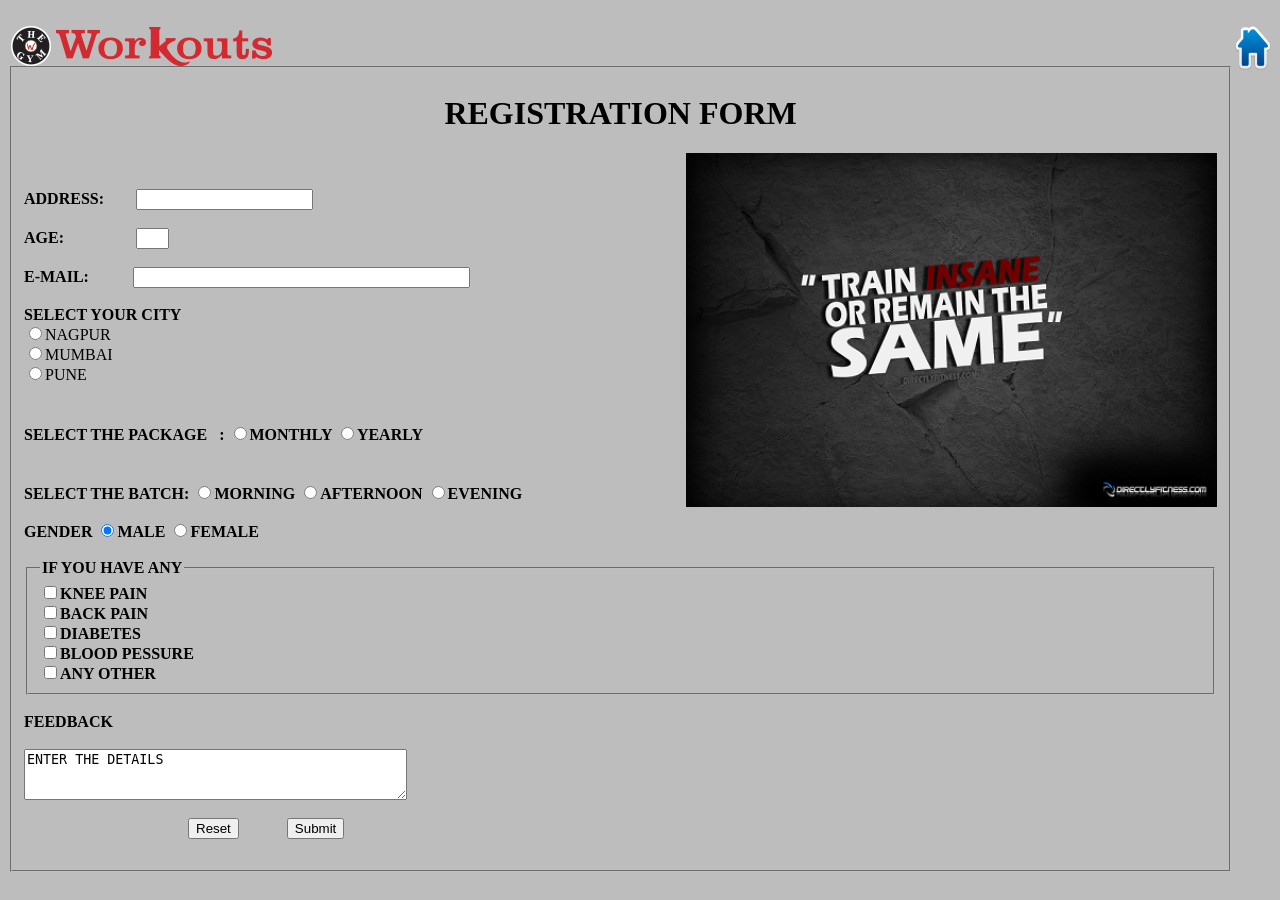
<file: projects/gymwebsite/FORM.HTML>
<HTML>
     <HEAD>
      <TITLE>MEMBERSHIP FORM</TITLE>
     </HEAD>
   <BODY bgcolor=#BDBDBD>

<br>
 <img src="workouts.png">

<a href="index.html">

<img src="home.png" height="5%" width="3%" align="right"></a>
 
       <FORM>
        <FIELDSET>
       
         <H1 ALIGN="CENTER">REGISTRATION FORM</H1>
         <img src="frmh.png" align="right" height="40%>
           <B>NAME: &nbsp;&nbsp;&nbsp; &nbsp;&nbsp; &nbsp;&nbsp;&nbsp;&nbsp;&nbsp;</B>
         <INPUT TYPE="text" VALUE="Enter your name" NAME="T1"><BR><BR>
          <B>ADDRESS: &nbsp;&nbsp;&nbsp; &nbsp;&nbsp;</B>
         <INPUT TYPE="TEXT" MAXLENGTH="200" NAME="T1"><BR><BR>
          <B>AGE:&nbsp;&nbsp; &nbsp;&nbsp;&nbsp; &nbsp;&nbsp;&nbsp;&nbsp;&nbsp;&nbsp;&nbsp;&nbsp;&nbsp;&nbsp;</B>
         <INPUT TYPE="TEXT" SIZE="2" ><BR><BR>
         <B>E-MAIL:  &nbsp;&nbsp; &nbsp;&nbsp;&nbsp; &nbsp;&nbsp;</B>
         <INPUT TYPE="TEXT" SIZE="40" ><BR><br>
         <B>SELECT YOUR CITY</B><br>
         <INPUT TYPE="RADIO" NAME="R1" CHECKED>NAGPUR<BR>
        
         <INPUT TYPE="RADIO" NAME="R1">MUMBAI <BR>
         <INPUT TYPE="RADIO" NAME="R1">PUNE<BR>
       <br>
          <H4>SELECT THE PACKAGE &nbsp;&nbsp;:
            <INPUT TYPE="RADIO" NAME="T1">MONTHLY
            <INPUT TYPE="RADIO" NAME="T1">YEARLY<BR><BR>
          <H4>SELECT THE BATCH:
            <INPUT TYPE="RADIO" NAME="T1">MORNING
            <INPUT TYPE="RADIO" NAME="T1">AFTERNOON
            <INPUT TYPE="RADIO" NAME="T1">EVENING<BR><BR>
         <B>GENDER</B>
         <INPUT TYPE="RADIO" NAME="R1" CHECKED>MALE 
         <INPUT TYPE="RADIO" NAME="R1">FEMALE<BR><BR>
         <FIELDSET>  
         <LEGEND> IF YOU HAVE ANY</LEGEND>
         <INPUT TYPE="CHECKBOX" NAME="T1">KNEE PAIN<BR>
         <INPUT TYPE="CHECKBOX" NAME="T1">BACK PAIN<BR>
         <INPUT TYPE="CHECKBOX" NAME="T1">DIABETES<BR>
         <INPUT TYPE="CHECKBOX" NAME="T1">BLOOD PESSURE<BR>
         <INPUT TYPE="CHECKBOX" NAME="T1">ANY OTHER<BR>
         </FIELDSET><br>
<B>FEEDBACK</B><BR><BR>
<TEXTAREA ROWS="3" COLS="45">ENTER THE DETAILS</TEXTAREA>
 <BR><BR> &nbsp;&nbsp;&nbsp;&nbsp;&nbsp;&nbsp;&nbsp;&nbsp;&nbsp;&nbsp; &nbsp;
&nbsp;&nbsp;&nbsp;&nbsp;&nbsp;&nbsp;&nbsp;&nbsp;&nbsp;&nbsp;&nbsp;&nbsp;&nbsp;
&nbsp;&nbsp;&nbsp;&nbsp;&nbsp;&nbsp;&nbsp;&nbsp;&nbsp;&nbsp;&nbsp;&nbsp;&nbsp;
<INPUT TYPE="RESET"> &nbsp;&nbsp;&nbsp;&nbsp;&nbsp;&nbsp;&nbsp;&nbsp;&nbsp;&nbsp;
<INPUT TYPE="SUBMIT">
        </FIELDSET>
       </FORM>
  </BODY>
</HEAD>
</file>
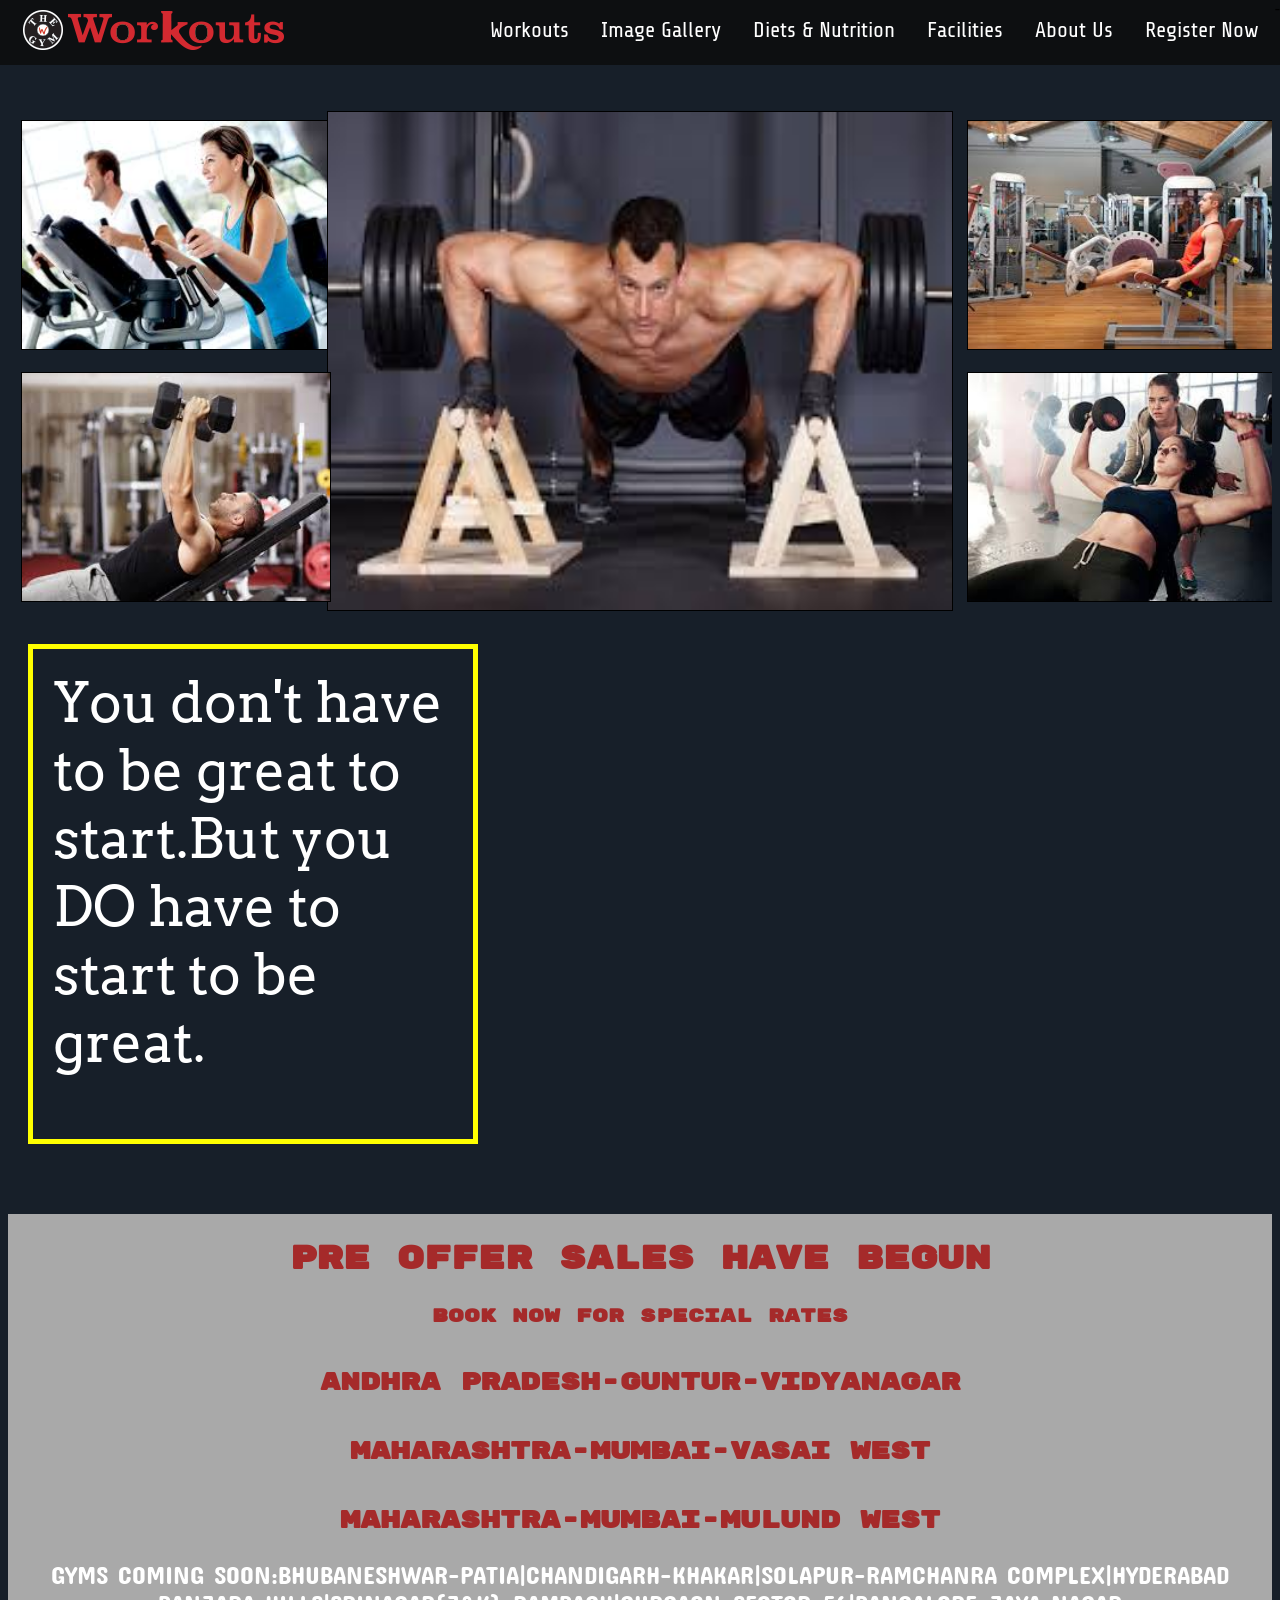
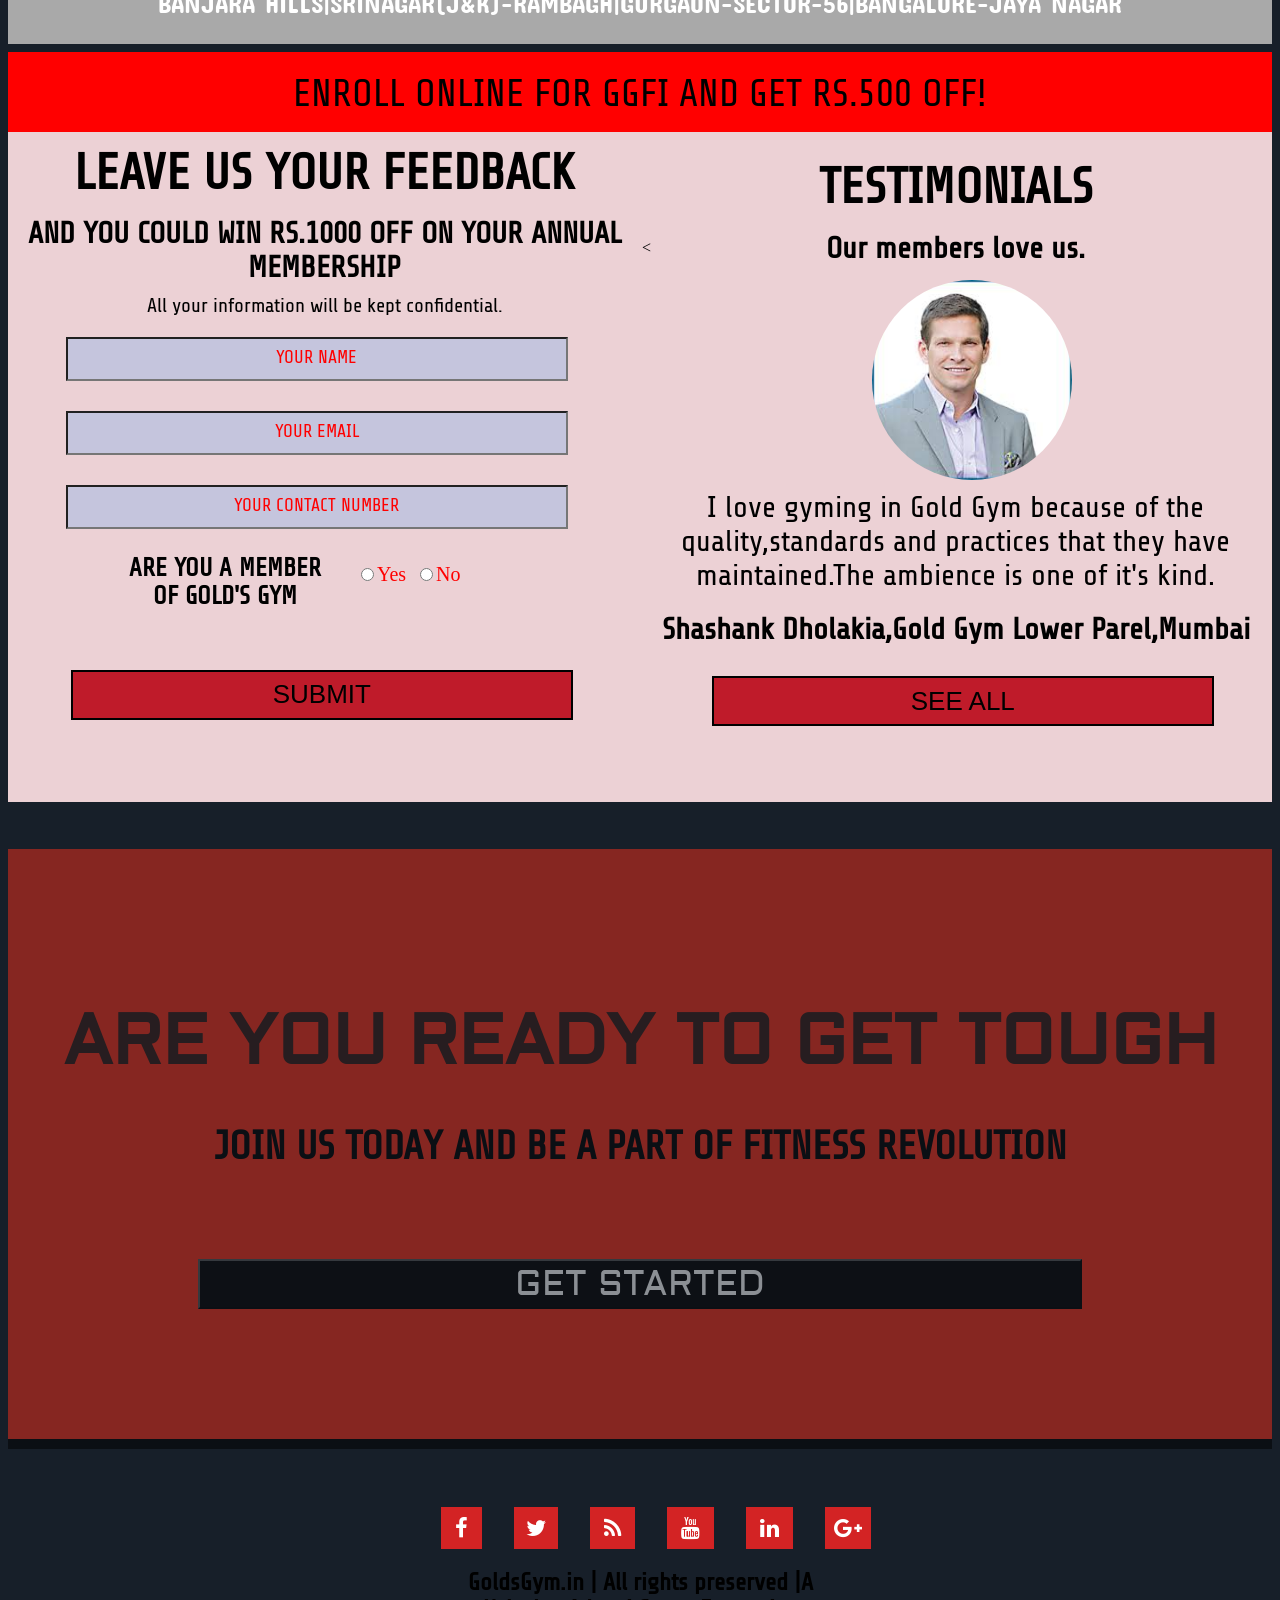
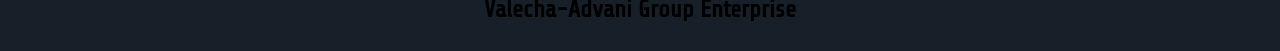
<file: projects/gymwebsite/gymweb.html>
<html>
<head>
<link rel = "stylesheet" href = "https://cdnjs.cloudflare.com/ajax/libs/font-awesome/4.3.0/css/font-awesome.min.css">
<meta name="viewport" content="width=device-width,initial-scale=1" />
<link href="https://fonts.googleapis.com/css?family=Arvo|Concert+One|Viga|Stardos+Stencil|Aldrich|Acme|Share+Tech|Rubik+Mono+One" rel="stylesheet">
<title>Gym</title>
<style>
html, body {
    max-width: 100%;
    overflow-x: hidden;
}
*{
	box-sizing:border-box;
}
.secondpart{
	top:10px;
background-color: green;
	position: fixed;
}
body{
	
	background-color:171F29;
min-height: 2000px;
}
a {
    text-decoration: none;
    color: #fff;
}

ul {
    padding:0;
    list-style: none;
    //border:2px solid white;
position: relative;
left:90px;
top:20px;
}
.footer-social-icons {
    width: 350px;
    display:block;
    margin: 0 auto;
}
.footp{
	position: relative;
	top:0px;
font-size: 20px;
font-family: 'Share Tech', sans-serif;
}
.social-icon {
    color: #fff;
}
ul.social-icons {
    margin-top: 10px;
    width: 500px;
}
.social-icons li {
   position: relative;
   left:-130px;
    vertical-align: top;
    display: inline;
    height: 100px;
}
.social-icons a {
    color: #fff;
    text-decoration: none;
}
.fa-facebook {
    padding:10px 14px;
    transition: .5s;
    background-color: D32324;
}
.fa-facebook:hover {
    background-color: #3d5b99;
}
.fa-twitter {
    padding:10px 12px;
    transition: .5s;
    background-color:  D32324;
}
.fa-twitter:hover {
    background-color: #00aced;
}
.fa-rss {
    padding:10px 14px;
    transition: .5s;
    background-color: D32324;
}
.fa-rss:hover {
    background-color: #eb8231;
}
.fa-youtube {
    padding:10px 14px;
    transition: .5s;
    background-color: D32324;
}
.fa-youtube:hover {
    background-color: #e64a41;
}
.fa-linkedin {
    padding:10px 14px;
    transition: .5s;
    background-color:  D32324;
}
.fa-linkedin:hover {
    background-color: #0073a4;
}
.fa-google-plus {
    padding:10px 9px;
    -o-transition:.5s;
    -ms-transition:.5s;
    -moz-transition:.5s;
    -webkit-transition:.5s;
    transition: .5s;
    background-color:  D32324;
}
.fa-google-plus:hover {
    background-color: #e25714;
}
.leftmenu{ 
	float: right;
//margin-right: -10px !important;
  margin-top:30px !important;
  background-image: url("imgfolder/16.jpg");
background-size: 820px 500px;
background-repeat: no-repeat;
height:500px;
//position: absolute;
}
.one,.two,.three,.four{
	transition:all 0.3s;
}
.twodiv{
//	position: relative;
//	z-index: 999;
}

.homequote{
border:5px solid yellow;
width:450px;
height:500px;
float: left;
margin-top: 30px;
margin-left: 20px;
font-family: 'Arvo', serif;
color: white;
font-size: 55px;
padding:20px;
}
.one:hover,.two:hover,.three:hover,.four:hover{
transform:scale(1.1);
}
img{
	max-width:100%;
	height:auto; 
	}
	.centerimg,.left,.right{
		border:1px solid black;

	}
.centerimg{
width:900px !important;
height:500px !important;
margin-left:-10px;
}
nav{
    list-style-type: none;
    margin: 0;
    padding: 0;
    overflow: hidden;
    float: right;
}


.main-header{
	width:100%;
   background-color: 0D0F11;
   height: 65px;
   position: fixed;
z-index: 2;
top:0px;
left:0px;
//z-index: 999;
}
.logo{
margin-top: 10px;
margin-left: 20px;
float: left;
}
li {
    float: left;
}
.maintable{
	width: 100%;
	margin-left: 10px;
margin-top: 100px;
}
li a {
    display: block;
    color: white;
    font-size: 22px;
    text-align: center;
    padding: 18px 16px;
    text-decoration: none;
font-family: 'Share Tech', sans-serif;
}
li a:hover{
	background-color: #81927B;
	transition:all ease-out 0.6s;
}
.one{
	//margin-left: 20px;

}
.two{
	//margin-left:14px;
}
.three{
	margin-right: 12px;
}

.four{
	margin-right:12px;
}
.img{
	width:310px;
	height: 230px;
}

.right{
	//margin-right:20px; 
}
.para1{
	color: white;
	position: absolute;
	//z-index: 2;
	top:1600px;
	width:1200px;
font-family: 'Acme', sans-serif;
font-size: 70px;
}

.promo{
	background-color: #a9a9a9;
	margin-top: 600px;
color:white;
height: 430px;
}
.promo>h1,.promo>h2,.promo>h3,.promo>h4,.promo>p{
font-family: 'Rubik Mono One', sans-serif;	
text-align: center;
padding:10px;
color:brown;
}
.promo>h1{
position: relative;
top:15px;
z-index: 1;
}
.promo>p{
color:white;
font-size:25px;
position: relative;
top:-20px;
font-family: 'Concert One', cursive;
}

.offertag{
	background-color: red;
	height: 80px;
	margin-top: -30px;
}
.bgstatic{
//margin-left:65px;
//max-width: 100%;
//height: auto;
//position: relative;
//margin-top: 300px;

}
.parallax{
	/z-index: 1;
}
.offertag>p{
	font-size: 38px;
	padding:10px 5px;
position: relative;
top:10px;
}
.feedback>h1{
	position: relative;
	top:-5px;
	font-size: 50px;
}
.feedback>h3{
	position: relative;
	top:-90px;
	margin-left: -200px;
	font-size: 25px;
}
.feedback{
//	border:2px solid black;
	margin-top:-5px;
}
.testim{
//	border:2px solid black;
margin-top:14px;
}
.feedback>h4{
	position: relative;
	font-size: 30px;
top:-30px;
}
.feedbut{
	width:80%;
	height: 50px;
	position: relative;
	top:-96px;
	margin-left: 60px;
background-color: #BF1B2A;
color:black;
font-size: 26px;
border:2px solid black;
}
.feedbut:hover{
	opacity: 0.8;
}
.radio1{
	position: relative;
	top:-180px;
	margin-left: 350px;
	//vertical-align: middle;
}
.radio2{
position: relative;
	top:-180px;
	margin-left: 10px;
	//vertical-align: middle;

}
.inp1,.inp2,.inp3{

	width:80%;
	height: 44px;
	padding: 10px;
	margin-top:30px;
	position: relative;
	top:-90px;
	margin-left: 55px;
}
.staytouch{
	position:relative;
	z-index:1;
   height:600px;
   color:#371C19;
   background-color:#F52E1A;
   opacity: 0.5;
   text-align: center;
font-family: 'Aldrich', sans-serif;
  //border-style: solid;
    border-bottom:10px solid black; 
}
.staytouch>h1{

	top:150px;
	font-size: 70px;
	position: relative;
}
.staytouch>h3{
position: relative;
top:140px;
font-size: 40px;
}
.getstart{
position: relative;
top:190px;
height:50px;
width:70%;
font-size:35px;
background-color:#050303;
color: white;
  font-family: 'Aldrich', sans-serif;

}
.fixed{
	background-image: url("imgfolder/17.jpg");
	background-repeat: no-repeat;
	//background-size: 700px 400px;
	min-height:600px; 

    /* Create the parallax scrolling effect */
    background-attachment: fixed;
    background-position: center;
    //background-repeat: no-repeat;
    background-size: cover;
    z-index: 2;
}
.arrow{
	position:relative;
	top:-60px;
	//display: inline;
	height:20px;
	left:600px;
	padding: 0;
	margin-bottom: 0px;
	
}

.tworows{
	background-color:#ECD1D5;
height: 670px;}
input[type="text"]{

  background-color : C5C5DD; 
  color:black;

}
::-webkit-input-placeholder {
   color: red;
   font-size: 18px;

}
.feedback>p{
	font-size: 20px;
position: relative;
top:-60px;
}
.testim>h1{
	position: relative;
	top:10px;
	font-size: 50px;
}
.testim>h2{
	font-size: 30px;
	position: relative;
	top:-50px;
}
.seeall{
width:80%;
	height: 50px;
	position: relative;
	top:-110px;
	margin-left: 70px;
background-color: #BF1B2A;
color:black;
font-size: 26px;
border:2px solid black;
}
.seeall:hover{
	opacity: 0.8;
}

.feedback>h1,h3,h4,p,input,.testim>h1,h4,h3,h2,p{
	font-family: 'Share Tech', sans-serif;
	color:black;
	text-align: center;

}
.label1{
position: relative;
top:-180px;
color:red;
font-size: 20px;
}
.label2{
	position: relative;
top:-180px;
color:red;
font-size: 20px;
}
.testimg{
	max-width:200px;
	height: 200px;
	border-radius: 200px;
	position:relative;
	top:-60px; 
margin-left: 230px;
}
.testim{

}
.testim>p{
	font-size: 30px;
position: relative;
top:-80px;
}
.testim>h4{
	position: relative;
	font-size: 30px;
	top:-100px;
}
li a:hover {
    background-color:#a9a9a9;
}
@media screen and (max-width: 582px) {
   body{
        background-color:yellow;
    }
}

</style>
<body>
	<div class="wrap" id="wrap">
<div class="main-header" id="header">
	<img src="imgfolder/workouts.png" class="logo"alt="">
<nav>
  <li><a href="workouts.html">Workouts</a></li>
  <li><a href="photo.html">Image Gallery</a></li>
  <li><a href="nutrition.html">Diets & Nutrition</a></li>
-  <li><a href="faci.html">Facilities</a></li>		
<li><a href="aboutus.html">About Us</a></li>
<li><a href="FORM.html">Register Now</a></li>
</nav>
</div>
<div id="content">
	<div class="maintable">
<table >
	<tr>
		<td  class="tds"><img src="imgfolder/11.jpg" alt=""class="img left one"></td>
<td rowspan="2" width="50%" class="tdmain" >
<img src="imgfolder/1.jpg" class="centerimg " alt="">

<img src="imgfolder/2.jpg" width="700px" height="650px" class="img2" alt="">
<img src="imgfolder/3.jpg" width="700px" height="650px" class="img3" alt="">
<img src="imgfolder/4.jpg" width="700px" height="650px" class="img4"alt="">
<img src="imgfolder/5.jpg"class="img5" width="700px" height="650px" alt="">
</td>
		<td  class="tds" ><img src="imgfolder/14.jpg" alt="" class="img right two"></td>
	</tr>
	<tr>
		<td  class="tds"><img src="imgfolder/12.jpg" alt="" class="img left three"></td>
		<td class="tds"><img src="imgfolder/15.jpg" alt="" class="img right four"></td>
	</tr>
	
</table>
</div>
</div>
<div class="twodiv">
	<div class="homequote">
		You don't have to be great to start.But you DO have to start to be great.


	</div>
<div class="leftmenu"><a href=""></a></div>
</div>
<div class="promo">
<h1>PRE OFFER SALES HAVE BEGUN</h1>
<h3>BOOK NOW FOR SPECIAL RATES</h4>
<h2 class="city">ANDHRA PRADESH-GUNTUR-VIDYANAGAR</h2>
<h2 class="city">MAHARASHTRA-MUMBAI-VASAI WEST</h2>
<h2 class="city">MAHARASHTRA-MUMBAI-MULUND WEST</h2>
<p class="comingsoon"><span class="colorchange">GYMS COMING SOON:BHUBANESHWAR-PATIA|CHANDIGARH-KHAKAR|SOLAPUR-RAMCHANRA COMPLEX|HYDERABAD BANJARA HILLS|SRINAGAR(J&K)-RAMBAGH|GURGAON-SECTOR-56|BANGALORE-JAYA NAGAR</span> </p>
</div >
<div class="offertag">
	<p>ENROLL ONLINE FOR GGFI AND GET RS.500 OFF!</p>
</div>
<div class="tworows">
<table>
	<tr>
<td width="50%">
	<div class="feedback">
		<h1 class="feed">
				LEAVE US YOUR FEEDBACK
		</h1>
		<h4>AND YOU COULD WIN RS.1000 OFF ON YOUR ANNUAL MEMBERSHIP</h4>
		<p>All your information will be kept confidential.</p>
		<input type="text" class="inp1"placeholder="YOUR NAME">
     <input type="text" class="inp2" placeholder="YOUR EMAIL">
<input type="text" class="inp3" placeholder="YOUR CONTACT NUMBER">

<h3>ARE YOU A MEMBER <br/>OF GOLD'S GYM</h3><br/>
<input type="radio" name="member" class="radio1" value="yes" placeholder="yes" ><label for="" class="label1">Yes</label>
<input type="radio" name="member" class="radio2"value="no"><label for=""  class="label2">No</label>
<button class="feedbut">SUBMIT</button>
</div></td>
<td width="50%"><div class="testim">
	<h1>TESTIMONIALS</h1>
	<<h2>Our members love us.</h2>
	<img src="imgfolder/19.jpg" alt="" class="testimg">
	<p>I love gyming in Gold Gym because of the quality,standards and practices that they have maintained.The ambience is one of it's kind.</p>
	<h4>Shashank Dholakia,Gold Gym Lower Parel,Mumbai</h4>
	<button class="seeall">SEE ALL</button>



</div></td>
		
	</tr>
</table>
</div>

<div class="fixed">
	<div class="staytouch">
		

		<h1>ARE YOU READY TO GET TOUGH</h1>
		<h3>JOIN US TODAY AND BE A PART OF FITNESS REVOLUTION</h3>
		<button class="getstart">GET STARTED</button>
	</div>
</div>
<div class="footer-social-icons">
    <ul class="social-icons">
        <li><a href="" class="social-icon"> <i class="fa fa-facebook"></i></a></li>
        <li><a href="" class="social-icon"> <i class="fa fa-twitter"></i></a></li>
        <li><a href="" class="social-icon"> <i class="fa fa-rss"></i></a></li>
        <li><a href="" class="social-icon"> <i class="fa fa-youtube"></i></a></li>
        <li><a href="" class="social-icon"> <i class="fa fa-linkedin"></i></a></li>
        <li><a href="" class="social-icon"> <i class="fa fa-google-plus"></i></a></li>
    </ul>
    <h2>GoldsGym.in | All rights preserved |A Valecha-Advani Group Enterprise</h2>
    <i class="fa fa-angle-double-up arrow" style="font-size:68px;color:red"></i>
</div>


</div>

<script type="text/javascript" src="jquery1.12.4.js"></script>
<script>
var count=1,hey;
$(document).ready(function() {
	$('.img2').hide();
	$('.img3').hide();
	$('.img4').hide();
	$('.img5').hide();

	 hey=setInterval("changepic()",500);
    var contentPlacement = $('#header').position().top + $('#header').height();
    contentPlacement=contentPlacement+20;
    $('#content').css('margin-top',contentPlacement);


$(function() { 
 	var contentToggle = 0; 
if (contentToggle == 0) {
$("#rightmenu").addClass('leftmenu') ;
			$('.leftmenu').delay(2000).animate({width:'70%',marginRight:"-100px"},500,'linear');  
 
			contentToggle = 1; 
		}
		else if (contentToggle == 1) {
			$('.leftmenu').animate({
				marginRight: '0px' 		
			}) 
			contentToggle = 0; 
		}
	  
});	  
 });	
function changepic(){
	
	if(count==6)
	count=1;
$('.centerimg').attr("src","imgfolder/"+count+".jpg");
count++;		
	}
	$(window).scroll(function () {
		console.log($(this).scrollTop())
        if ($(this).scrollTop() > 2600) {
            $('.arrow').fadeIn();
        } else {
            $('.arrow').fadeOut();
        }
         $('.arrow').click(function () {
        $("html, body").animate({
            scrollTop: 0
        }, 600);
        return false;
    });

});
	

</script>
</body>
</html>
</file>
<file: projects/Calculator/assets/css/main.css>
* {
  -webkit-box-sizing: border-box;
     -moz-box-sizing: border-box;
          box-sizing: border-box;
}
body{
  background-color: #7A3E3E;
}
.container {
  width: 800px;
  background-color:  #333;
  margin-left:270px;

  height:470px;
}
.row div {
  display: inline-block;
  text-align: center;
  line-height: 70px;
  font-size: 25px;
}
.row .screen {
  line-height: 60px;
  width: 420px;
  text-align:center;
  font-size: 50px;
  background-color: white;
  color:black;
  height: 58px;
  margin-left: 195px;
  margin-top:20px;
  margin-bottom: 20px;}

.wholespan{
  margin-left:15px;
}
.button{
   height: 70px;
  width: 130px;
  
    color: #55acee;
  border: 2px #55acee solid;

   border-radius:10px;

  cursor: pointer;
}
.button:hover {
  opacity: 0.7;
background-color: #55acee;
  color: #fff;

}
.span2 {
  width: 260px;
  color: #2ecc71;
  border: 2px #2ecc71 solid;
}
.span2:hover{
  color: #fff;
  background-color: #2ecc71;
}
.span3 {
  width:390px;
  color: #e74c3c;
  border: 2px #e74c3c solid;
}
.span3:hover{
  color: #fff;
  background-color: #e74c3c;

}
.symbol {
 color: #e67e22;
  border: 2px #e67e22 solid;

}
.symbol:hover{
    color: #fff;
  background-color: #e67e22;

}
.screen {
  color: #fff;
}
.uppercase-text {
  text-transform: uppercase;
}
.align-center {
  text-align: center;
}
h2{
  font-weight: normal;
  letter-spacing: 9px;
  color: white;
  font-size:50px;
  margin-left: 22px;
  margin-top: 30px;
  font-family: sans-serif;}
</file>
